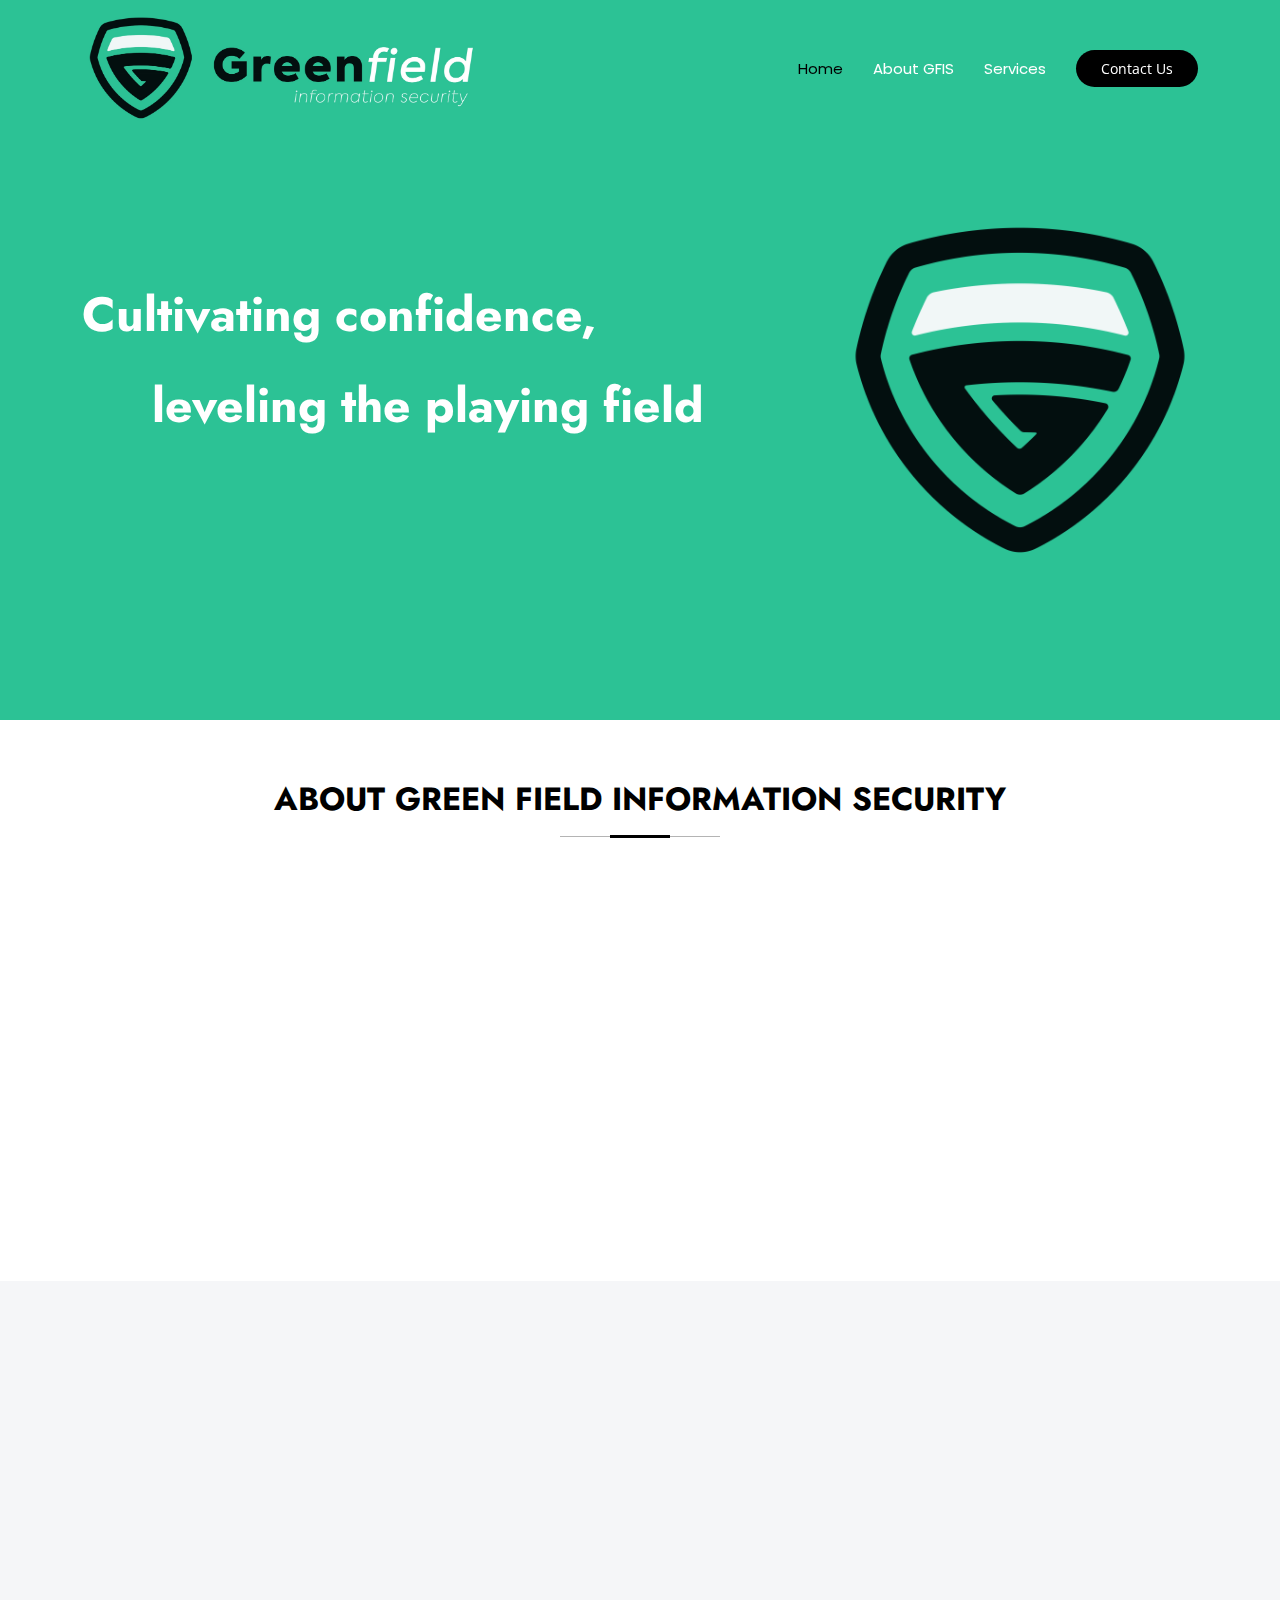
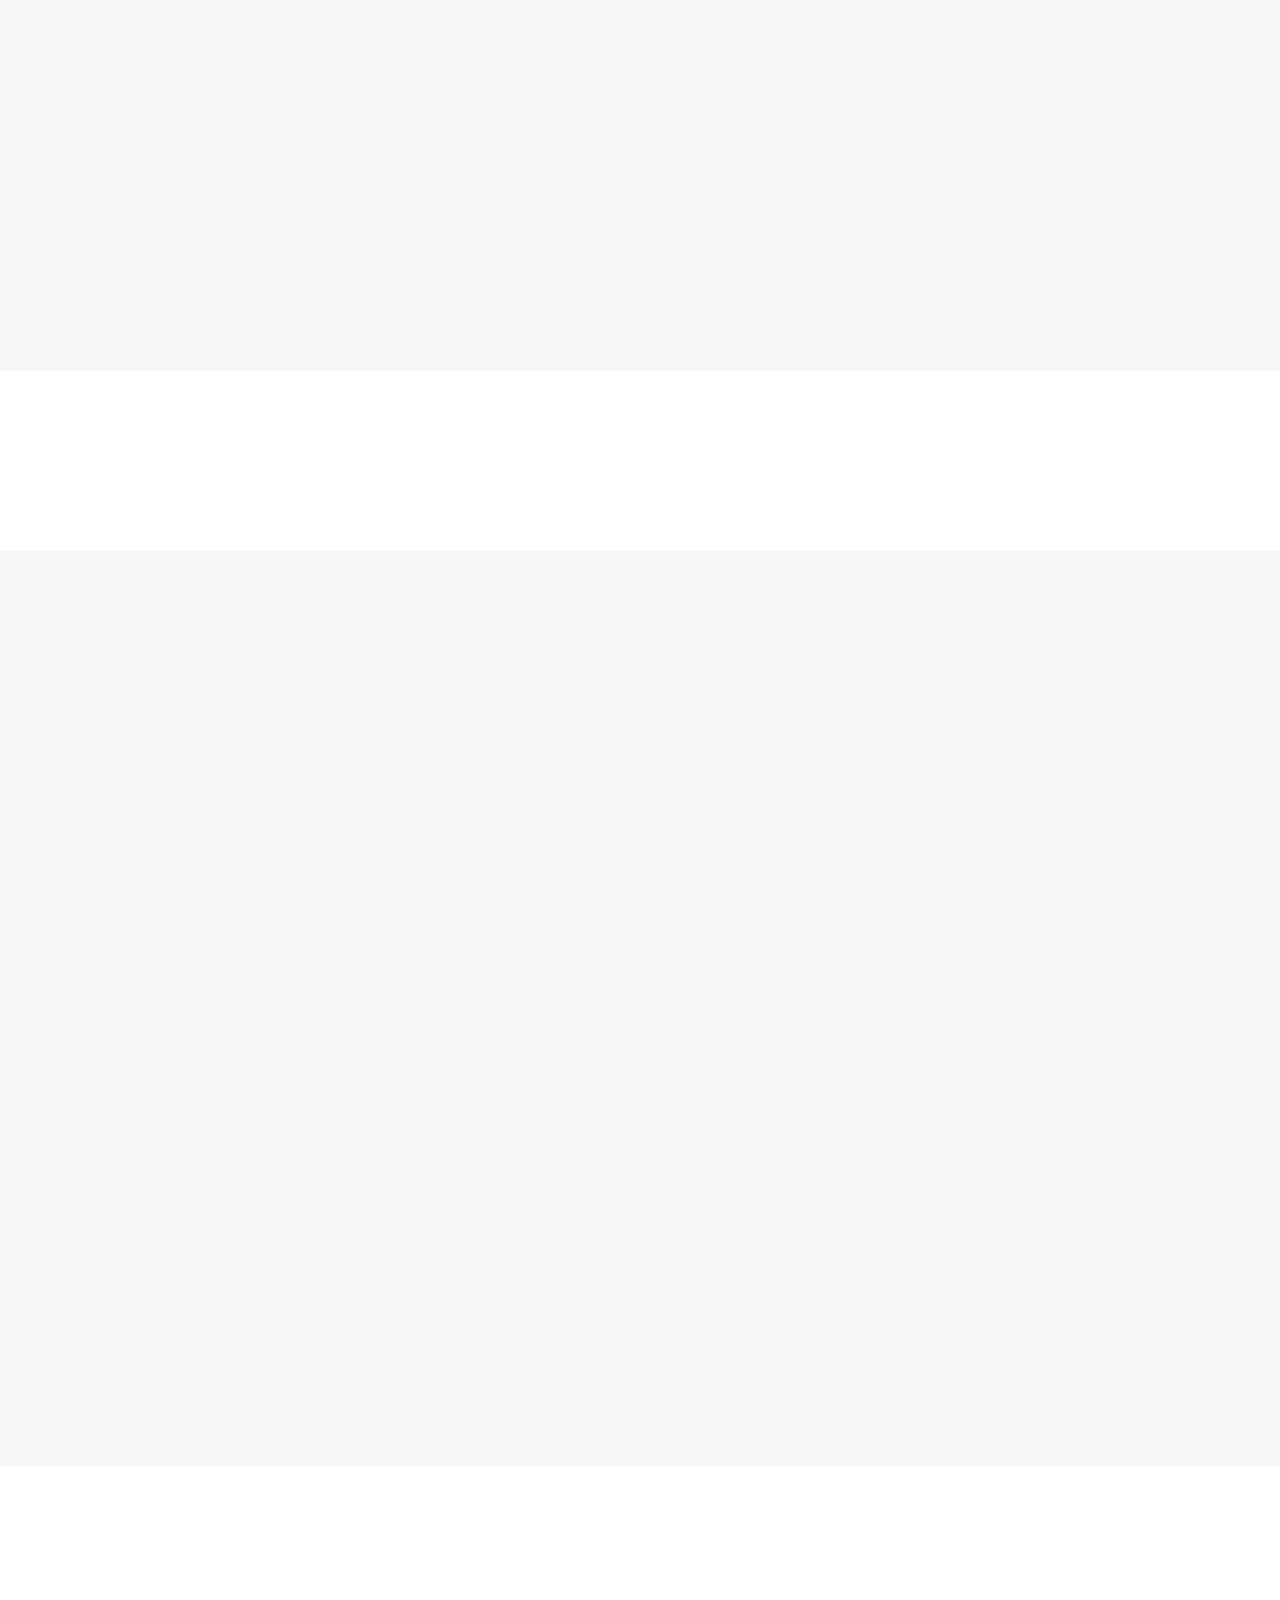
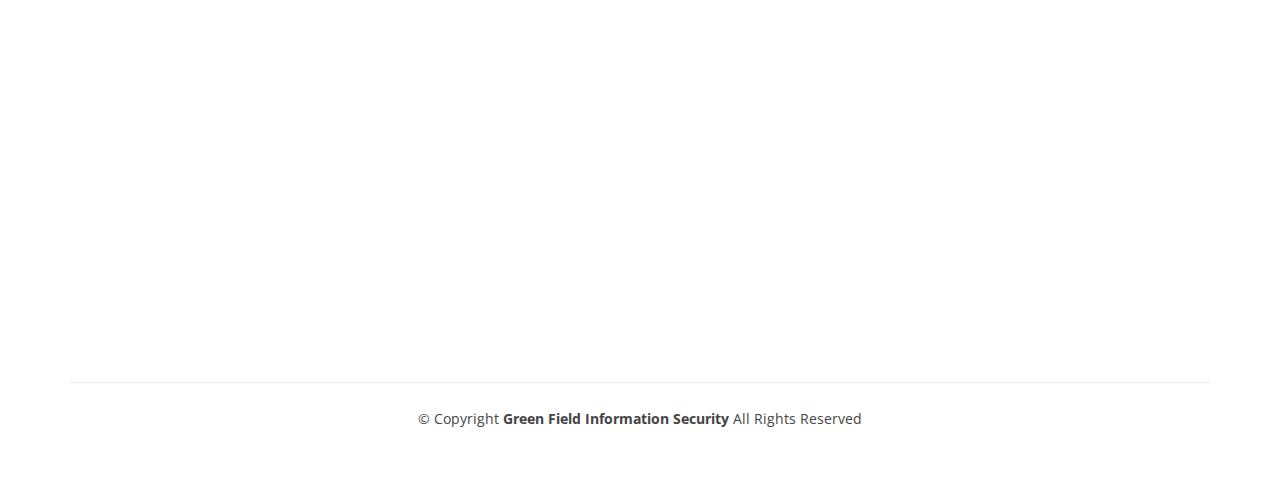
<file: index.html>
<!DOCTYPE html>
<html lang="en">

<head lang="en">
  <meta charset="utf-8">
  <meta content="width=device-width, initial-scale=1.0" name="viewport">
  <title>Green Field Information Security – Small‑Biz Cybersecurity in Cedar Rapids, IA</title>
  <meta name="description" content="Friendly, affordable cybersecurity for small‑ and medium‑size businesses in Cedar Rapids, Iowa. Virtual CISO, training, assessments, and vulnerability scanning – all with small‑town hospitality.">
  <meta name="keywords" content="Cedar Rapids cybersecurity, Iowa small business security, virtual CISO, cyber security consulting, phishing training Iowa, vulnerability assessment Cedar Rapids, SMB cyber protection, small‑town cybersecurity, Green Field Information Security, cybersecurity education, audit preparation, cybersecurity advisor, ransomware help Iowa">
  <meta name="robots" content="index, follow">
  <meta name="viewport" content="width=device-width, initial-scale=1">
  <link rel="canonical" href="https://www.greenfieldinfosec.com/">

  <!-- Favicons -->
  <link href="assets/img/favicon.png?v=2" rel="icon">
  <link href="assets/img/apple-touch-icon.png?v=2" rel="apple-touch-icon">

  <!-- Fonts -->
  <link href="https://fonts.googleapis.com" rel="preconnect">
  <link href="https://fonts.gstatic.com" rel="preconnect" crossorigin>
  <link href="https://fonts.googleapis.com/css2?family=Open+Sans:ital,wght@0,300;0,400;0,500;0,600;0,700;0,800;1,300;1,400;1,500;1,600;1,700;1,800&family=Poppins:ital,wght@0,100;0,200;0,300;0,400;0,500;0,600;0,700;0,800;0,900;1,100;1,200;1,300;1,400;1,500;1,600;1,700;1,800;1,900&family=Jost:ital,wght@0,100;0,200;0,300;0,400;0,500;0,600;0,700;0,800;0,900;1,100;1,200;1,300;1,400;1,500;1,600;1,700;1,800;1,900&display=swap" rel="stylesheet">

  <!-- Vendor CSS Files -->
  <link href="assets/vendor/bootstrap/css/bootstrap.min.css" rel="stylesheet">
  <link href="assets/vendor/bootstrap-icons/bootstrap-icons.css" rel="stylesheet">
  <link href="assets/vendor/aos/aos.css" rel="stylesheet">
  <link href="assets/vendor/glightbox/css/glightbox.min.css" rel="stylesheet">
  <link href="assets/vendor/swiper/swiper-bundle.min.css" rel="stylesheet">

  <!-- Main CSS File -->
  <link href="assets/css/main.css" rel="stylesheet">

</head>

<!-- Google tag (gtag.js) -->
<script async src="https://www.googletagmanager.com/gtag/js?id=G-WDCLFGH71Y"></script>
<script>
  window.dataLayer = window.dataLayer || [];
  function gtag(){dataLayer.push(arguments);}
  gtag('js', new Date());

  gtag('config', 'G-WDCLFGH71Y');
</script>

<body class="index-page">

  <header id="header" class="header d-flex align-items-center fixed-top">
    <div class="container-fluid container-xl position-relative d-flex align-items-center">

      <a href="index.html" class="logo d-flex align-items-center me-auto">
        <!-- Uncomment the line below if you also wish to use an image logo -->
        <img src="assets/img/logo.jpg" alt="">
        <!-- <h1 class="sitename">Green Field<br>Information Security</h1>  -->
      </a>

      <nav id="navmenu" class="navmenu">
        <ul>
          <li><a href="#hero" class="active">Home</a></li>
          <li><a href="#about">About GFIS</a></li>
          <li><a href="#services">Services</a></li>
          <!-- <li><a href="#team">About Me<br></a></li> -->
          <!-- <li><a href="#contact">Contact</a></li> -->
        </ul>
        <i class="mobile-nav-toggle d-xl-none bi bi-list"></i>
      </nav>

      <a class="btn-getstarted" href="#contact">Contact Us</a>

    </div>
  </header>

  <main class="main">

    <!-- Hero Section -->
    <section id="hero" class="hero section dark-background">

      <div class="container">
        <div class="row gy-4">
          <div class="col-lg-8 order-2 order-lg-1 d-flex flex-column justify-content-center" data-aos="zoom-out">
            <h1>Cultivating confidence,<br></h1>
            <p><h1>&nbsp&nbsp&nbsp&nbsp&nbspleveling the playing field</h1><br></p>
          </div>
          <!-- Uncomment below div to add image -->
          <div class="col-lg-4 order-1 order-lg-2 hero-img" data-aos="zoom-out" data-aos-delay="200">
            <img src="assets/img/hero-img.png" class="img-fluid animated" alt="">
          </div>
          
        </div>
      </div>

    </section><!-- /Hero Section -->

    <!-- About Section -->
    <section id="about" class="about section">

      <!-- Section Title -->
      <div class="container section-title" data-aos="fade-up">
        <h2>About Green Field Information Security</h2>
      </div><!-- End Section Title -->

      <div class="container">

        <div class="row gy-4">

          <div class="col-lg-6" data-aos="fade-up" data-aos-delay="200">
            <p>Hi there! I'm Tim, the founder of Green Field InfoSec.<br><br>I grew up in Iowa, served my country, traveled the world, and learned that the best way for me to help people is to keep their data safe.<br><br>When I first saw a local non-profit fall victim to ransomware, I knew I had to do more. That's why Green Field InfoSec exists, to give small and medium businesses a friendly, no-pressure partner who can share their expertise and hands-on help.</p>
          </div>
          
          <div class="col-lg-6 content" data-aos="fade-up" data-aos-delay="100">
            <p>What we do:<br></p>
            <ul>
              <li><i class="bi bi-check2-circle"></i>&nbsp&nbsp <span><b>Friendly, no scare service</b> - We're here to give you exactly what you need, without the jargon or the "you're in danger" vibes.<br></span></li>
              <li><i class="bi bi-check2-circle"></i>&nbsp&nbsp <span><b>Experience you can trust</b> - From Fortune 100 corporations to local SMBs, our team has worked across the spectrum.<br></span></li>
              <li><i class="bi bi-check2-circle"></i>&nbsp&nbsp <span><b>Top-tier certifications</b> - Our experts hold the industry's most sought after credentials. Certified Information Systems Security Professional, GIAC Security Expert, and over a dozen more.</span></li>
            </ul>
            <p>We're committed to being the "part-time cybersecurity expert" you can rely on whenever you need it.</p>
          </div>

        </div>

      </div>

    </section><!-- /About Section -->

    <!-- Services Section -->
    <section id="services" class="services section light-background">

      <!-- Section Title -->
      <div class="container section-title" data-aos="fade-up">
        <h2>Services</h2>
        <p>At Green Field Information Security, we know each business has unique challenges and needs solutions. What can we help you with?</p>
      </div><!-- End Section Title -->

      <div class="container">

        <div class="row gy-4">

          <div class="col-xl-4 col-md-6 d-flex" data-aos="fade-up" data-aos-delay="100">
            <div class="service-item position-relative">
              <div class="icon"><i class="bi bi-activity icon"></i></div>
              <h4><a href="#services" class="stretched-link">Trusted Advisor<br></a></h4>
              <p>Think of us as your on-call cybersecurity partner. We'll give you honest advice and help you implement real solutions, all without the "I'll fix everything" promise.<br></p>
            </div>
          </div><!-- End Service Item -->

          <div class="col-xl-4 col-md-6 d-flex" data-aos="fade-up" data-aos-delay="200">
            <div class="service-item position-relative">
              <div class="icon"><i class="bi bi-bounding-box-circles icon"></i></div>
              <h4><a href="#services" class="stretched-link">Cybersecurity Education<br></a></h4>
              <p>Annual training, phishing simulations, and the latest attack briefings. Empower your team to spot threats before they become problems.<br></p>
            </div>
          </div><!-- End Service Item -->

          <div class="col-xl-4 col-md-6 d-flex" data-aos="fade-up" data-aos-delay="300">
            <div class="service-item position-relative">
              <div class="icon"><i class="bi bi-calendar4-week icon"></i></div>
              <h4><a href="#services" class="stretched-link">Assessments and More<br></a></h4>
              <p>Audit prep, program reviews, vulnerability scans, and more. Spot the gaps, close the doors, and keep your defenses strong.<br></p>
            </div>
          </div><!-- End Service Item -->

          <div class="container section-title" data-aos="fade-up">
            <br><p>Got a question about which service fits you best? Drop us a line and we'll guide you through it.</p>
          </div>
          
        </div>
        <!--
    <div class="row gy-4">
      
      <div class="col-xl-4 col-md-6 d-flex" data-aos="fade-up" data-aos-delay="100">
        <div class="service-item position-relative">
          <div class="icon"><i class="bi bi-broadcast icon"></i></div>
          <h4><a href="" class="stretched-link">Vulnerability Management<br></a></h4>
          <p>Voluptatum deleniti atque corrupti quos dolores et quas molestias excepturi</p>
        </div>
      </div><!-- End Service Item 
    
      <div class="col-xl-4 col-md-6 d-flex" data-aos="fade-up" data-aos-delay="200">
        <div class="service-item position-relative">
          <div class="icon"><i class="bi bi-activity icon"></i></div>
          <h4><a href="" class="stretched-link">Incident Response Planning<br></a></h4>
          <p>Duis aute irure dolor in reprehenderit in voluptate velit esse cillum dolore</p>
        </div>
      </div><!-- End Service Item 
    
      <div class="col-xl-4 col-md-6 d-flex" data-aos="fade-up" data-aos-delay="300">
        <div class="service-item position-relative">
          <div class="icon"><i class="bi bi-bounding-box-circles icon"></i></div>
          <h4><a href="" class="stretched-link">Security Monitoring Assistance</a></h4>
          <p>Excepteur sint occaecat cupidatat non proident, sunt in culpa qui officia</p>
        </div>
      </div><!-- End Service Item -->

      </div>

    </section><!-- /Services Section -->

    <!-- Team Section -->
    <section id="team" class="team section">

      <!-- Section Title -->
          
      <div class="container section-title" data-aos="fade-up">
        <!-- <h2>About Me</h2>
        <!-- <h2>Team</h2>
  <p>"The strength of the team is each individual member. The strength of each member is the team." - Phil Jackson </p> 
      </div><!-- End Section Title -->
<!-- -------------------------------------------------------------------------------------------------------------------------------------------------------------------------
      <div class="container">

        <div class="row gy-4">

          <div class="col-lg-12" data-aos="fade-up" data-aos-delay="100">
            <!-- <div data-aos="fade-up" data-aos-delay="100"> ----------------------------------------------------------Old ending here -- >
            <div class="team-member d-flex align-items-start">
              <div class="pic"><img src="assets/img/team/.jpg" class="img-fluid" alt=""></div>
              <div class="member-info">
                <h4>Tim </h4>
                <span>Consultant / Owner<br></span>
                <p>Motto: “Populus primus, securitas semper"&nbsp; - People first, security always.<br><br>Want to learn more about my background? Check out my LinkedIn profile for my work history, education, and how I'll use that experience to protect your business.<br></p>
                <div class="social">
                  <a href="https://www.linkedin.com/in/tim/"> <i class="bi bi-linkedin"></i> </a>
                </div>
              </div>
            </div>
          </div><!-- End Team Member ------------------------------------------------------------------------------------------------------>
            
    <!-- Start Team Members Not Used

      <div class="col-lg-6" data-aos="fade-up" data-aos-delay="200">
        <div class="team-member d-flex align-items-start">
          <div class="pic"><img src="assets/img/team/team-2.jpg" class="img-fluid" alt=""></div>
          <div class="member-info">
            <h4>Jane Doe<br></h4>
            <span>Part-time Consultant<br></span>
            <p>Content <br></p>
            <div class="social">
              <!-- <a href=""><i class="bi bi-twitter-x"></i></a>
              <a href=""><i class="bi bi-facebook"></i></a>
              <a href=""><i class="bi bi-instagram"></i></a> 
              <a href="https://www.linkedin.com/in/name/"> <i class="bi bi-linkedin"></i> </a>
            </div>
          </div>
        
      <!-- End Team Member 

      <div class="col-lg-4" data-aos="fade-up" data-aos-delay="300">
        <div class="team-member d-flex align-items-start">
          <div class="pic"><img src="assets/img/team/team-3.jpg" class="img-fluid" alt=""></div>
          <div class="member-info">
            <h4>William Anderson</h4>
            <span>CTO</span>
            <p>Quisquam facilis cum velit laborum corrupti fuga rerum quia</p>
            <div class="social">
              <a href=""><i class="bi bi-twitter-x"></i></a>
              <a href=""><i class="bi bi-facebook"></i></a>
              <a href=""><i class="bi bi-instagram"></i></a>
              <a href=""> <i class="bi bi-linkedin"></i> </a>
            </div>
          </div>
        </div>
      </div><!-- End Team Member

      <div class="col-lg-6" data-aos="fade-up" data-aos-delay="400">
        <div class="team-member d-flex align-items-start">
          <div class="pic"><img src="assets/img/team/team-4.jpg" class="img-fluid" alt=""></div>
          <div class="member-info">
            <h4>Amanda Jepson</h4>
            <span>Accountant</span>
            <p>Dolorum tempora officiis odit laborum officiis et et accusamus</p>
            <div class="social">
              <a href=""><i class="bi bi-twitter-x"></i></a>
              <a href=""><i class="bi bi-facebook"></i></a>
              <a href=""><i class="bi bi-instagram"></i></a>
              <a href=""> <i class="bi bi-linkedin"></i> </a>
            </div>
          </div>
        </div>
      </div><!-- End Team Member 
End Team Members Not Used -->

        </div>
      </div>
    </section><!-- /Team Section -->

    <!-- Faq 2 Section -->
    <section id="faq-2" class="faq-2 section light-background">

      <!-- Section Title -->
      <div class="container section-title" data-aos="fade-up">
        <h2>Frequently Asked Questions</h2>
        <!-- <p>Magnam dolores commodi suscipit. Necessitatibus eius consequatur ex aliquid fuga eum quidem. Sit sint consectetur velit. Quisquam quos quisquam cupiditate. Et nemo qui impedit suscipit alias ea. Quia fugiat sit in iste officiis commodi quidem hic quas.</p> -->
      </div><!-- End Section Title -->

      <div class="container">

        <div class="row justify-content-center">

          <div class="col-lg-10">

            <div class="faq-container">

              <div class="faq-item faq-active" data-aos="fade-up" data-aos-delay="200">
                <i class="faq-icon bi bi-question-circle"></i>
                <h3>Can you help me run my own cybersecurity program?<br></h3>
                <div class="faq-content">
                  <p>Absolutely! We love teaching and empowering others. We'll walk you through setting up a solid program, and we'll point you to free resources like CISA's "Cyber Guidance for Small Businesses."<br><br>We are happy to provide free resources. For example, check out CISA's Cyber Guidance for Small Businesses at <a href="https://www.cisa.gov/cyber-guidance-small-businesses">https://www.cisa.gov/cyber-guidance-small-businesses.</a><br></p>
                </div>
                <i class="faq-toggle bi bi-chevron-right"></i>
              </div><!-- End Faq item-->

              <div class="faq-item" data-aos="fade-up" data-aos-delay="300">
                <i class="faq-icon bi bi-question-circle"></i>
                <h3>Is vulnerability scanning affordable?</h3>
                <div class="faq-content">
                  <p>A great free tool is <a href="https://greenbone.github.io/docs/latest/history.html">Greenbone Vulnerability Manager (GVM)</a>. It's cost-effective for many setups, but if you're unsure, we can help you decide whether a commercial scanner might be a better fit for your needs.<br></p>
                </div>
                <i class="faq-toggle bi bi-chevron-right"></i>
              </div><!-- End Faq item-->

              <div class="faq-item" data-aos="fade-up" data-aos-delay="400">
                <i class="faq-icon bi bi-question-circle"></i>
                <h3>Do you offer 24/7 monitoring or incident response?<br></h3>
                <div class="faq-content">
                  <p>We're a smaller team, so we don't run a Security Operations Center (SOC) or conduct Incident Response (IR). However, we can:<br><ul><li>Review and suggest improvements to your detection set-ups.</li><li>Automate common response actions.</li><li>Connect you with vendors who specialize in SOC operations and IR.</li></ul><br></p>
                </div>
                <i class="faq-toggle bi bi-chevron-right"></i>
              </div><!-- End Faq item-->

              <div class="faq-item" data-aos="fade-up" data-aos-delay="500">
                <i class="faq-icon bi bi-question-circle"></i>
                <h3>I've been hit by cyber-crime. What should I do?</h3>
                <div class="faq-content">
                  <p>If you're in immediate danger, call 911 or local police. Next, file a complaint with the <a href="https://www.ic3.gov/">Internet Crime Complaint Center (IC3)</a>. If you'd like extra help, just email us and we'll see how we can support you.<br></p>
                </div>
                <i class="faq-toggle bi bi-chevron-right"></i>
              </div><!-- End Faq item-->

              <div class="faq-item" data-aos="fade-up" data-aos-delay="600">
                <i class="faq-icon bi bi-question-circle"></i>
                <h3>I have a question not listed. Can you help?</h3>
                <div class="faq-content">
                  <p>Yes! Send us an email and we'll reply as soon as possible. If it's a question many others might share, we'll add it to the FAQ.<br></p>
                </div>
                <i class="faq-toggle bi bi-chevron-right"></i>
              </div><!-- End Faq item-->

            </div>

          </div>

        </div>

      </div>

    </section><!-- /Faq 2 Section -->

    <!-- Contact Section -->
    <section id="contact" class="contact section">

      <!-- Section Title -->
      <div class="container section-title" data-aos="fade-up">
        <h2>Ready to Get Started?</h2>
        Let's keep your business safe without the stress. We look forward to partnering with you.<br>

      </div><!-- End Section Title -->

      <div class="container" data-aos="fade-up" data-aos-delay="100">

        <div class="row gy-4" data-aos="fade-up" data-aos-delay="200">

          <div class="col-lg-4">
            <div class="info-item d-flex flex-column justify-content-center align-items-center">
              <i class="bi bi-geo-alt"></i>
              <h3>Address</h3>
              <p>Cedar Rapids, IA<br><br>Note: We operate remotely. If you are located near Cedar Rapids, IA, we will be happy to meet with you in person.</p>
            </div>
          </div><!-- End Info Item -->

          <div class="col-lg-4">
            <div class="info-item d-flex flex-column justify-content-center align-items-center">
              <i class="bi bi-telephone"></i>
              <h3>Call Us</h3>
              <p><a href="tel:319-455-6003">+1 319-455-6003</a></p>
            </div>
          </div><!-- End Info Item -->

          <div class="col-lg-4">
            <div class="info-item d-flex flex-column justify-content-center align-items-center">
              <i class="bi bi-envelope"></i>
              <h3>Email Us</h3>
              <p>tim@greenfieldinfosec.com</p>
            </div>
          </div><!-- End Info Item -->
<!-- 
         <div class="col-lg-3">
            <div class="info-item d-flex flex-column justify-content-center align-items-center">
              <i class=""></i>
              <div class="social-links d-flex">
                <a href="https://www.linkedin.com/company/green-field-information-security/"><i class="bi bi-linkedin"></i></a>
              </div>
              <h3>Follow Us</h3>
              <a href="https://www.linkedin.com/company/green-field-information-security/">Click Here - LinkedIn</a>
            </div>
          </div><!-- End Info Item 

        </div>
-->
      </div>

    </section><!-- /Contact Section -->

  </main>

  <footer id="footer" class="footer">
    <!--
  <div class="container footer-top">
    <div class="row gy-4">
      <div class="col-lg-4 col-md-6 footer-about">
        <a href="index.html" class="d-flex align-items-center">
          <span class="sitename">Green Field Information Security</span>
        </a>
        <div class="footer-contact pt-3">
          
          <p>Cedar Rapids, IA 52404<br></p>
          <p class="mt-3"><strong>Phone:</strong> <span>+1 319-455-6003<br></span></p>
          <p><strong>Email:</strong> tim@greenfieldinfosec.com</p>
        </div>
      </div>

      <div class="col-lg-4 col-md-3 footer-links"> </div>

      <div class="col-lg-2 col-md-3 footer-links">
        <h4>Useful Links</h4>
        <ul>
          <li><i class="bi bi-chevron-right"></i> <a href="#hero">Home</a></li>
          <li><i class="bi bi-chevron-right"></i> <a href="#about">About us</a></li>
          <li><i class="bi bi-chevron-right"></i> <a href="#services">Services</a></li>
          <!-- <li><i class="bi bi-chevron-right"></i> <a href="#">Terms of service</a></li>
        </ul>
      </div>

      <div class="col-lg-2 col-md-12">
        <h4>Follow Us</h4>
        
        <div class="social-links d-flex">
          <a href="https://www.linkedin.com/company/green-field-information-security/"><i class="bi bi-linkedin"></i></a>
        </div>
      </div>

    </div>
  </div>
-->
    <div class="container copyright text-center mt-4">
      <p>© <span>Copyright</span> <strong>Green Field Information Security</strong> <span>All Rights Reserved</span></p>

    </div>

  </footer>

  <!-- Scroll Top -->
  <a href="#" id="scroll-top" class="scroll-top d-flex align-items-center justify-content-center"><i class="bi bi-arrow-up-short"></i></a>

  <!-- Preloader -->
  <div id="preloader"></div>

  <!-- Vendor JS Files -->
  <script src="assets/vendor/bootstrap/js/bootstrap.bundle.min.js"></script>
  <script src="assets/vendor/php-email-form/validate.js"></script>
  <script src="assets/vendor/aos/aos.js"></script>
  <script src="assets/vendor/glightbox/js/glightbox.min.js"></script>
  <script src="assets/vendor/swiper/swiper-bundle.min.js"></script>

  <!-- Main JS File -->
  <script src="assets/js/main.js"></script>

</body>

</html>
</file>
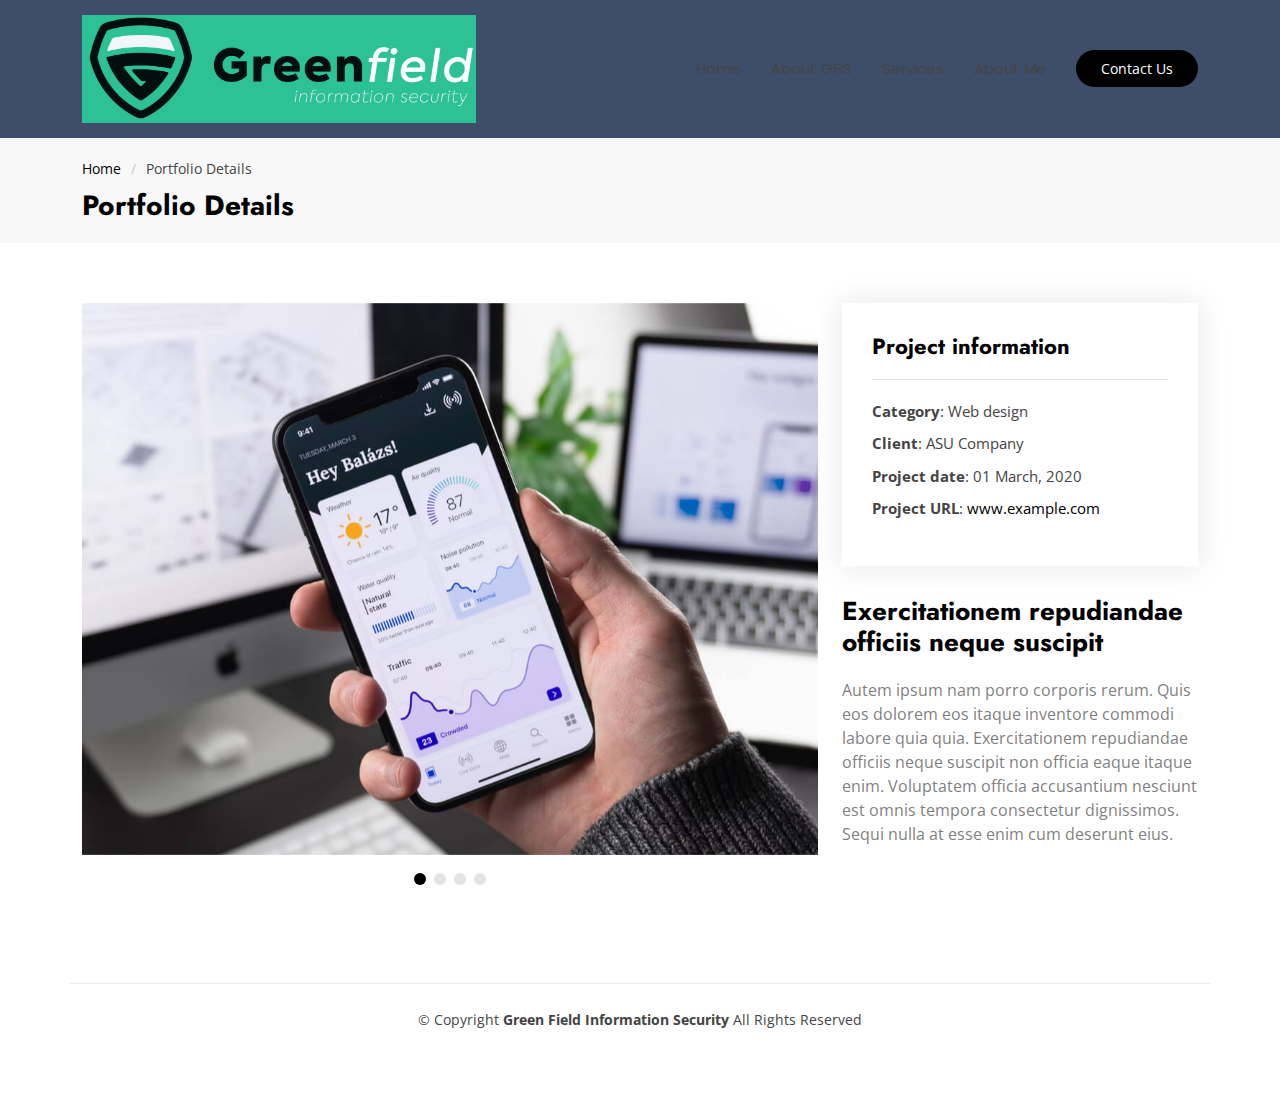
<file: portfolio-details.html>
<!DOCTYPE html>
<html lang="en">

<head>
  <meta charset="utf-8">
  <meta content="width=device-width, initial-scale=1.0" name="viewport">
  <title>Portfolio Details - Green Field InfoSec</title>
  <meta name="description" content="">
  <meta name="keywords" content="">

  <!-- Favicons -->
  <link href="assets/img/favicon.png" rel="icon">
  <link href="assets/img/apple-touch-icon.png" rel="apple-touch-icon">

  <!-- Fonts -->
  <link href="https://fonts.googleapis.com" rel="preconnect">
  <link href="https://fonts.gstatic.com" rel="preconnect" crossorigin>
  <link href="https://fonts.googleapis.com/css2?family=Open+Sans:ital,wght@0,300;0,400;0,500;0,600;0,700;0,800;1,300;1,400;1,500;1,600;1,700;1,800&family=Poppins:ital,wght@0,100;0,200;0,300;0,400;0,500;0,600;0,700;0,800;0,900;1,100;1,200;1,300;1,400;1,500;1,600;1,700;1,800;1,900&family=Jost:ital,wght@0,100;0,200;0,300;0,400;0,500;0,600;0,700;0,800;0,900;1,100;1,200;1,300;1,400;1,500;1,600;1,700;1,800;1,900&display=swap" rel="stylesheet">

  <!-- Vendor CSS Files -->
  <link href="assets/vendor/bootstrap/css/bootstrap.min.css" rel="stylesheet">
  <link href="assets/vendor/bootstrap-icons/bootstrap-icons.css" rel="stylesheet">
  <link href="assets/vendor/aos/aos.css" rel="stylesheet">
  <link href="assets/vendor/glightbox/css/glightbox.min.css" rel="stylesheet">
  <link href="assets/vendor/swiper/swiper-bundle.min.css" rel="stylesheet">

  <!-- Main CSS File -->
  <link href="assets/css/main.css" rel="stylesheet">

</head>

<body class="portfolio-details-page">

  <header id="header" class="header d-flex align-items-center sticky-top">
    <div class="container-fluid container-xl position-relative d-flex align-items-center">

      <a href="index.html" class="logo d-flex align-items-center me-auto">
        <!-- Uncomment the line below if you also wish to use an image logo -->
        <img src="assets/img/logo.jpg" alt="">
        <!-- <h1 class="sitename">Green Field<br>Information Security</h1>  -->
      </a>

      <nav id="navmenu" class="navmenu">
        <ul>
          <li><a href="#hero">Home</a></li>
          <li><a href="#about">About GFIS</a></li>
          <li><a href="#services">Services</a></li>
          <li><a href="#team">About Me<br></a></li>
          <!-- <li><a href="#contact">Contact</a></li> -->
        </ul>
        <i class="mobile-nav-toggle d-xl-none bi bi-list"></i>
      </nav>

      <a class="btn-getstarted" href="#contact">Contact Us</a>

    </div>
  </header>

  <main class="main">

    <!-- Page Title -->
    <div class="page-title" data-aos="fade">
      <div class="container">
        <nav class="breadcrumbs">
          <ol>
            <li><a href="index.html">Home</a></li>
            <li class="current">Portfolio Details</li>
          </ol>
        </nav>
        <h1>Portfolio Details</h1>
      </div>
    </div><!-- End Page Title -->

    <!-- Portfolio Details Section -->
    <section id="portfolio-details" class="portfolio-details section">

      <div class="container" data-aos="fade-up" data-aos-delay="100">

        <div class="row gy-4">

          <div class="col-lg-8">
            <div class="portfolio-details-slider swiper init-swiper">

              <script type="application/json" class="swiper-config">
                {
                  "loop": true,
                  "speed": 600,
                  "autoplay": {
                    "delay": 5000
                  },
                  "slidesPerView": "auto",
                  "pagination": {
                    "el": ".swiper-pagination",
                    "type": "bullets",
                    "clickable": true
                  }
                }
              </script>

              <div class="swiper-wrapper align-items-center">

                <div class="swiper-slide">
                  <img src="assets/img/portfolio/app-1.jpg" alt="">
                </div>

                <div class="swiper-slide">
                  <img src="assets/img/portfolio/product-1.jpg" alt="">
                </div>

                <div class="swiper-slide">
                  <img src="assets/img/portfolio/branding-1.jpg" alt="">
                </div>

                <div class="swiper-slide">
                  <img src="assets/img/portfolio/books-1.jpg" alt="">
                </div>

              </div>
              <div class="swiper-pagination"></div>
            </div>
          </div>

          <div class="col-lg-4">
            <div class="portfolio-info" data-aos="fade-up" data-aos-delay="200">
              <h3>Project information</h3>
              <ul>
                <li><strong>Category</strong>: Web design</li>
                <li><strong>Client</strong>: ASU Company</li>
                <li><strong>Project date</strong>: 01 March, 2020</li>
                <li><strong>Project URL</strong>: <a href="#">www.example.com</a></li>
              </ul>
            </div>
            <div class="portfolio-description" data-aos="fade-up" data-aos-delay="300">
              <h2>Exercitationem repudiandae officiis neque suscipit</h2>
              <p>
                Autem ipsum nam porro corporis rerum. Quis eos dolorem eos itaque inventore commodi labore quia quia. Exercitationem repudiandae officiis neque suscipit non officia eaque itaque enim. Voluptatem officia accusantium nesciunt est omnis tempora consectetur dignissimos. Sequi nulla at esse enim cum deserunt eius.
              </p>
            </div>
          </div>

        </div>

      </div>

    </section><!-- /Portfolio Details Section -->

  </main>

  <footer id="footer" class="footer">
    <!--
  <div class="container footer-top">
    <div class="row gy-4">
      <div class="col-lg-4 col-md-6 footer-about">
        <a href="index.html" class="d-flex align-items-center">
          <span class="sitename">Green Field Information Security</span>
        </a>
        <div class="footer-contact pt-3">
          
          <p>Cedar Rapids, IA 52404<br></p>
          <p class="mt-3"><strong>Phone:</strong> <span>+1 319-455-6003<br></span></p>
          <p><strong>Email:</strong> tim@greenfieldinfosec.com</p>
        </div>
      </div>

      <div class="col-lg-4 col-md-3 footer-links"> </div>

      <div class="col-lg-2 col-md-3 footer-links">
        <h4>Useful Links</h4>
        <ul>
          <li><i class="bi bi-chevron-right"></i> <a href="#hero">Home</a></li>
          <li><i class="bi bi-chevron-right"></i> <a href="#about">About us</a></li>
          <li><i class="bi bi-chevron-right"></i> <a href="#services">Services</a></li>
          <!-- <li><i class="bi bi-chevron-right"></i> <a href="#">Terms of service</a></li>
        </ul>
      </div>

      <div class="col-lg-2 col-md-12">
        <h4>Follow Us</h4>
        
        <div class="social-links d-flex">
          <a href="https://www.linkedin.com/company/green-field-information-security/"><i class="bi bi-linkedin"></i></a>
        </div>
      </div>

    </div>
  </div>
-->
    <div class="container copyright text-center mt-4">
      <p>© <span>Copyright</span> <strong>Green Field Information Security</strong> <span>All Rights Reserved</span></p>

    </div>

  </footer>

  <!-- Scroll Top -->
  <a href="#" id="scroll-top" class="scroll-top d-flex align-items-center justify-content-center"><i class="bi bi-arrow-up-short"></i></a>

  <!-- Preloader -->
  <div id="preloader"></div>

  <!-- Vendor JS Files -->
  <script src="assets/vendor/bootstrap/js/bootstrap.bundle.min.js"></script>
  <script src="assets/vendor/php-email-form/validate.js"></script>
  <script src="assets/vendor/aos/aos.js"></script>
  <script src="assets/vendor/glightbox/js/glightbox.min.js"></script>
  <script src="assets/vendor/swiper/swiper-bundle.min.js"></script>

  <!-- Main JS File -->
  <script src="assets/js/main.js"></script>

</body>

</html>
</file>
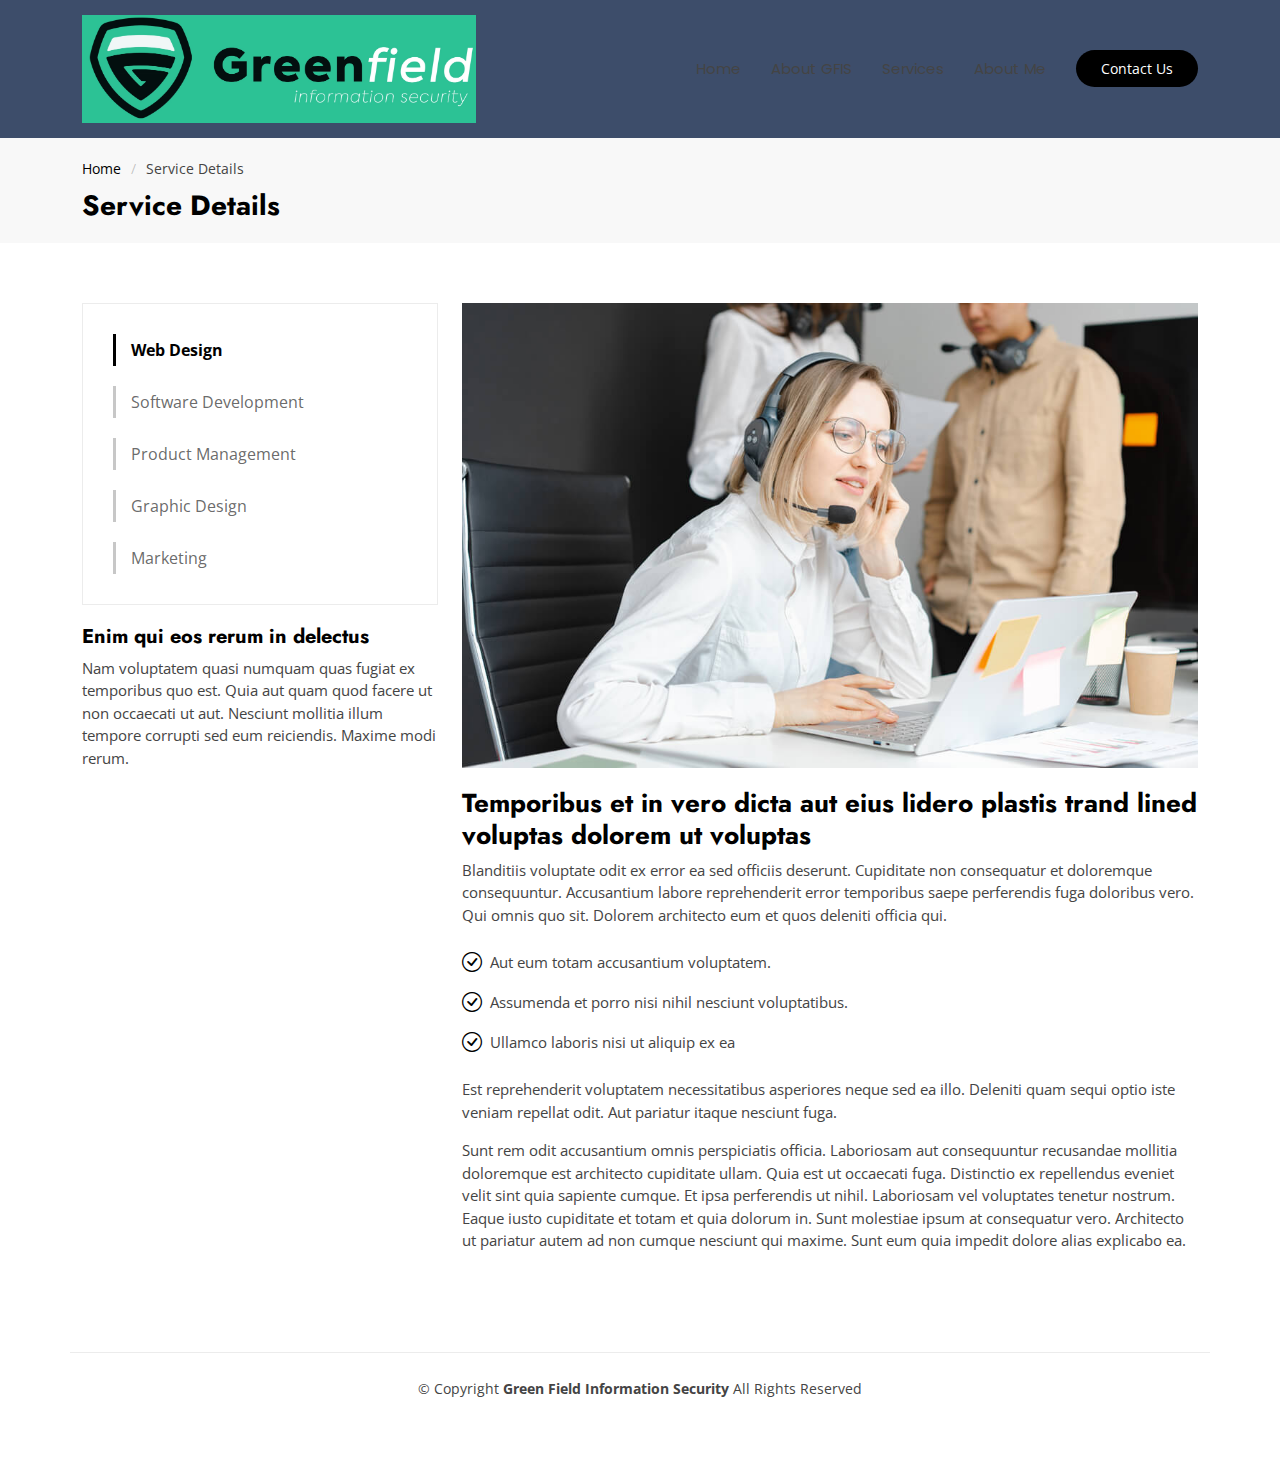
<file: service-details.html>
<!DOCTYPE html>
<html lang="en">

<head>
  <meta charset="utf-8">
  <meta content="width=device-width, initial-scale=1.0" name="viewport">
  <title>Service Details - Green Field InfoSec</title>
  <meta name="description" content="">
  <meta name="keywords" content="">

  <!-- Favicons -->
  <link href="assets/img/favicon.png" rel="icon">
  <link href="assets/img/apple-touch-icon.png" rel="apple-touch-icon">

  <!-- Fonts -->
  <link href="https://fonts.googleapis.com" rel="preconnect">
  <link href="https://fonts.gstatic.com" rel="preconnect" crossorigin>
  <link href="https://fonts.googleapis.com/css2?family=Open+Sans:ital,wght@0,300;0,400;0,500;0,600;0,700;0,800;1,300;1,400;1,500;1,600;1,700;1,800&family=Poppins:ital,wght@0,100;0,200;0,300;0,400;0,500;0,600;0,700;0,800;0,900;1,100;1,200;1,300;1,400;1,500;1,600;1,700;1,800;1,900&family=Jost:ital,wght@0,100;0,200;0,300;0,400;0,500;0,600;0,700;0,800;0,900;1,100;1,200;1,300;1,400;1,500;1,600;1,700;1,800;1,900&display=swap" rel="stylesheet">

  <!-- Vendor CSS Files -->
  <link href="assets/vendor/bootstrap/css/bootstrap.min.css" rel="stylesheet">
  <link href="assets/vendor/bootstrap-icons/bootstrap-icons.css" rel="stylesheet">
  <link href="assets/vendor/aos/aos.css" rel="stylesheet">
  <link href="assets/vendor/glightbox/css/glightbox.min.css" rel="stylesheet">
  <link href="assets/vendor/swiper/swiper-bundle.min.css" rel="stylesheet">

  <!-- Main CSS File -->
  <link href="assets/css/main.css" rel="stylesheet">

</head>

<body class="service-details-page">

  <header id="header" class="header d-flex align-items-center sticky-top">
    <div class="container-fluid container-xl position-relative d-flex align-items-center">

      <a href="index.html" class="logo d-flex align-items-center me-auto">
        <!-- Uncomment the line below if you also wish to use an image logo -->
        <img src="assets/img/logo.jpg" alt="">
        <!-- <h1 class="sitename">Green Field<br>Information Security</h1>  -->
      </a>

      <nav id="navmenu" class="navmenu">
        <ul>
          <li><a href="#hero">Home</a></li>
          <li><a href="#about">About GFIS</a></li>
          <li><a href="#services">Services</a></li>
          <li><a href="#team">About Me<br></a></li>
          <!-- <li><a href="#contact">Contact</a></li> -->
        </ul>
        <i class="mobile-nav-toggle d-xl-none bi bi-list"></i>
      </nav>

      <a class="btn-getstarted" href="#contact">Contact Us</a>

    </div>
  </header>

  <main class="main">

    <!-- Page Title -->
    <div class="page-title" data-aos="fade">
      <div class="container">
        <nav class="breadcrumbs">
          <ol>
            <li><a href="index.html">Home</a></li>
            <li class="current">Service Details</li>
          </ol>
        </nav>
        <h1>Service Details</h1>
      </div>
    </div><!-- End Page Title -->

    <!-- Service Details Section -->
    <section id="service-details" class="service-details section">

      <div class="container">

        <div class="row gy-4">

          <div class="col-lg-4" data-aos="fade-up" data-aos-delay="100">
            <div class="services-list">
              <a href="#" class="active">Web Design</a>
              <a href="#">Software Development</a>
              <a href="#">Product Management</a>
              <a href="#">Graphic Design</a>
              <a href="#">Marketing</a>
            </div>

            <h4>Enim qui eos rerum in delectus</h4>
            <p>Nam voluptatem quasi numquam quas fugiat ex temporibus quo est. Quia aut quam quod facere ut non occaecati ut aut. Nesciunt mollitia illum tempore corrupti sed eum reiciendis. Maxime modi rerum.</p>
          </div>

          <div class="col-lg-8" data-aos="fade-up" data-aos-delay="200">
            <img src="assets/img/services.jpg" alt="" class="img-fluid services-img">
            <h3>Temporibus et in vero dicta aut eius lidero plastis trand lined voluptas dolorem ut voluptas</h3>
            <p>
              Blanditiis voluptate odit ex error ea sed officiis deserunt. Cupiditate non consequatur et doloremque consequuntur. Accusantium labore reprehenderit error temporibus saepe perferendis fuga doloribus vero. Qui omnis quo sit. Dolorem architecto eum et quos deleniti officia qui.
            </p>
            <ul>
              <li><i class="bi bi-check-circle"></i> <span>Aut eum totam accusantium voluptatem.</span></li>
              <li><i class="bi bi-check-circle"></i> <span>Assumenda et porro nisi nihil nesciunt voluptatibus.</span></li>
              <li><i class="bi bi-check-circle"></i> <span>Ullamco laboris nisi ut aliquip ex ea</span></li>
            </ul>
            <p>
              Est reprehenderit voluptatem necessitatibus asperiores neque sed ea illo. Deleniti quam sequi optio iste veniam repellat odit. Aut pariatur itaque nesciunt fuga.
            </p>
            <p>
              Sunt rem odit accusantium omnis perspiciatis officia. Laboriosam aut consequuntur recusandae mollitia doloremque est architecto cupiditate ullam. Quia est ut occaecati fuga. Distinctio ex repellendus eveniet velit sint quia sapiente cumque. Et ipsa perferendis ut nihil. Laboriosam vel voluptates tenetur nostrum. Eaque iusto cupiditate et totam et quia dolorum in. Sunt molestiae ipsum at consequatur vero. Architecto ut pariatur autem ad non cumque nesciunt qui maxime. Sunt eum quia impedit dolore alias explicabo ea.
            </p>
          </div>

        </div>

      </div>

    </section><!-- /Service Details Section -->

  </main>

  <footer id="footer" class="footer">
    <!--
  <div class="container footer-top">
    <div class="row gy-4">
      <div class="col-lg-4 col-md-6 footer-about">
        <a href="index.html" class="d-flex align-items-center">
          <span class="sitename">Green Field Information Security</span>
        </a>
        <div class="footer-contact pt-3">
          
          <p>Cedar Rapids, IA 52404<br></p>
          <p class="mt-3"><strong>Phone:</strong> <span>+1 319-455-6003<br></span></p>
          <p><strong>Email:</strong> tim@greenfieldinfosec.com</p>
        </div>
      </div>

      <div class="col-lg-4 col-md-3 footer-links"> </div>

      <div class="col-lg-2 col-md-3 footer-links">
        <h4>Useful Links</h4>
        <ul>
          <li><i class="bi bi-chevron-right"></i> <a href="#hero">Home</a></li>
          <li><i class="bi bi-chevron-right"></i> <a href="#about">About us</a></li>
          <li><i class="bi bi-chevron-right"></i> <a href="#services">Services</a></li>
          <!-- <li><i class="bi bi-chevron-right"></i> <a href="#">Terms of service</a></li>
        </ul>
      </div>

      <div class="col-lg-2 col-md-12">
        <h4>Follow Us</h4>
        
        <div class="social-links d-flex">
          <a href="https://www.linkedin.com/company/green-field-information-security/"><i class="bi bi-linkedin"></i></a>
        </div>
      </div>

    </div>
  </div>
-->
    <div class="container copyright text-center mt-4">
      <p>© <span>Copyright</span> <strong>Green Field Information Security</strong> <span>All Rights Reserved</span></p>

    </div>

  </footer>

  <!-- Scroll Top -->
  <a href="#" id="scroll-top" class="scroll-top d-flex align-items-center justify-content-center"><i class="bi bi-arrow-up-short"></i></a>

  <!-- Preloader -->
  <div id="preloader"></div>

  <!-- Vendor JS Files -->
  <script src="assets/vendor/bootstrap/js/bootstrap.bundle.min.js"></script>
  <script src="assets/vendor/php-email-form/validate.js"></script>
  <script src="assets/vendor/aos/aos.js"></script>
  <script src="assets/vendor/glightbox/js/glightbox.min.js"></script>
  <script src="assets/vendor/swiper/swiper-bundle.min.js"></script>

  <!-- Main JS File -->
  <script src="assets/js/main.js"></script>

</body>

</html>
</file>
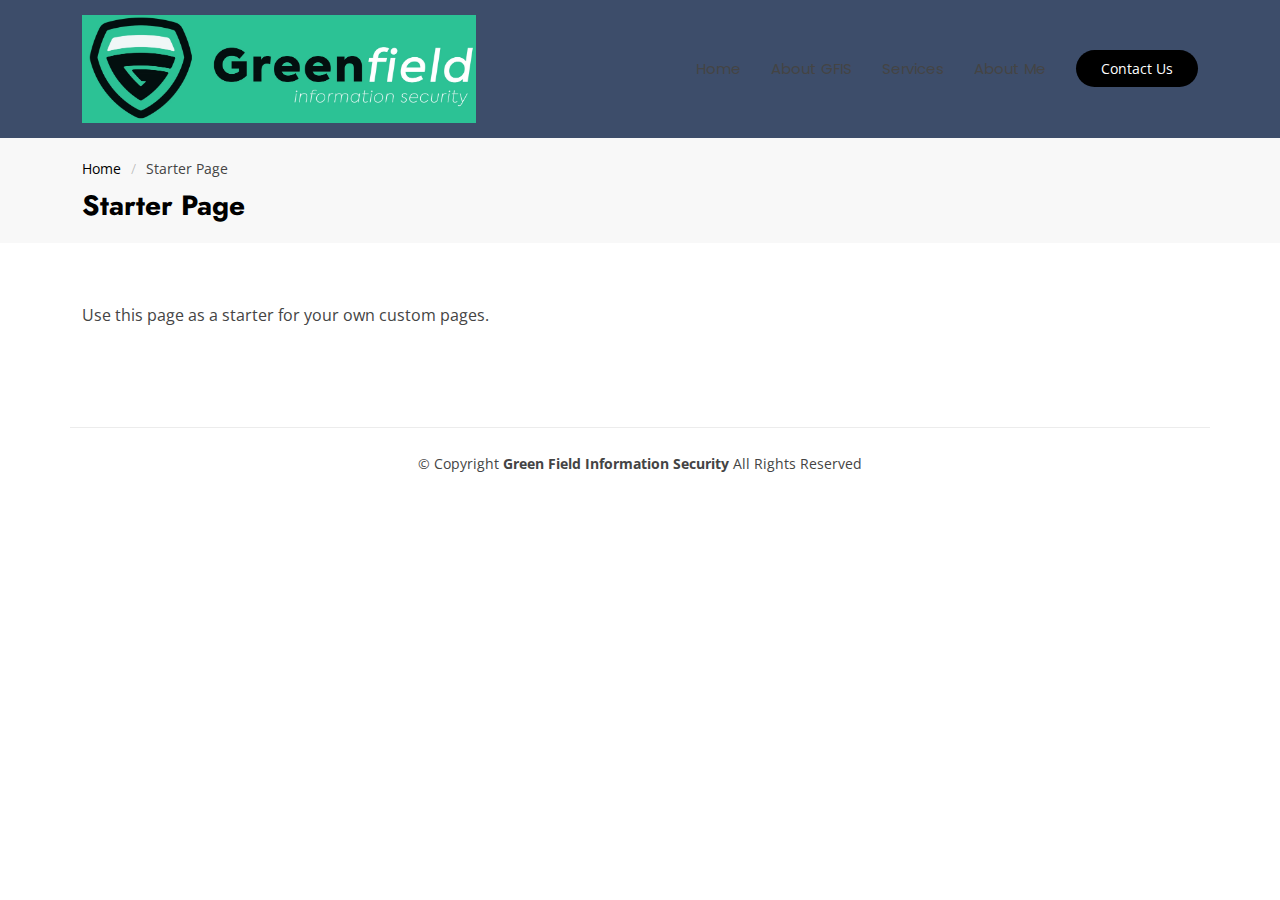
<file: starter-page.html>
<!DOCTYPE html>
<html lang="en">

<head>
  <meta charset="utf-8">
  <meta content="width=device-width, initial-scale=1.0" name="viewport">
  <title>Starter Page - Green Field InfoSec</title>
  <meta name="description" content="">
  <meta name="keywords" content="">

  <!-- Favicons -->
  <link href="assets/img/favicon.png" rel="icon">
  <link href="assets/img/apple-touch-icon.png" rel="apple-touch-icon">

  <!-- Fonts -->
  <link href="https://fonts.googleapis.com" rel="preconnect">
  <link href="https://fonts.gstatic.com" rel="preconnect" crossorigin>
  <link href="https://fonts.googleapis.com/css2?family=Open+Sans:ital,wght@0,300;0,400;0,500;0,600;0,700;0,800;1,300;1,400;1,500;1,600;1,700;1,800&family=Poppins:ital,wght@0,100;0,200;0,300;0,400;0,500;0,600;0,700;0,800;0,900;1,100;1,200;1,300;1,400;1,500;1,600;1,700;1,800;1,900&family=Jost:ital,wght@0,100;0,200;0,300;0,400;0,500;0,600;0,700;0,800;0,900;1,100;1,200;1,300;1,400;1,500;1,600;1,700;1,800;1,900&display=swap" rel="stylesheet">

  <!-- Vendor CSS Files -->
  <link href="assets/vendor/bootstrap/css/bootstrap.min.css" rel="stylesheet">
  <link href="assets/vendor/bootstrap-icons/bootstrap-icons.css" rel="stylesheet">
  <link href="assets/vendor/aos/aos.css" rel="stylesheet">
  <link href="assets/vendor/glightbox/css/glightbox.min.css" rel="stylesheet">
  <link href="assets/vendor/swiper/swiper-bundle.min.css" rel="stylesheet">

  <!-- Main CSS File -->
  <link href="assets/css/main.css" rel="stylesheet">

</head>

<body class="starter-page-page">

  <header id="header" class="header d-flex align-items-center sticky-top">
    <div class="container-fluid container-xl position-relative d-flex align-items-center">

      <a href="index.html" class="logo d-flex align-items-center me-auto">
        <!-- Uncomment the line below if you also wish to use an image logo -->
        <img src="assets/img/logo.jpg" alt="">
        <!-- <h1 class="sitename">Green Field<br>Information Security</h1>  -->
      </a>

      <nav id="navmenu" class="navmenu">
        <ul>
          <li><a href="#hero">Home</a></li>
          <li><a href="#about">About GFIS</a></li>
          <li><a href="#services">Services</a></li>
          <li><a href="#team">About Me<br></a></li>
          <!-- <li><a href="#contact">Contact</a></li> -->
        </ul>
        <i class="mobile-nav-toggle d-xl-none bi bi-list"></i>
      </nav>

      <a class="btn-getstarted" href="#contact">Contact Us</a>

    </div>
  </header>

  <main class="main">

    <!-- Page Title -->
    <div class="page-title" data-aos="fade">
      <div class="container">
        <nav class="breadcrumbs">
          <ol>
            <li><a href="index.html">Home</a></li>
            <li class="current">Starter Page</li>
          </ol>
        </nav>
        <h1>Starter Page</h1>
      </div>
    </div><!-- End Page Title -->

    <!-- Starter Section Section -->
    <section id="starter-section" class="starter-section section">

      <div class="container" data-aos="fade-up">
        <p>Use this page as a starter for your own custom pages.</p>
      </div>

    </section><!-- /Starter Section Section -->

  </main>

  <footer id="footer" class="footer">
    <!--
  <div class="container footer-top">
    <div class="row gy-4">
      <div class="col-lg-4 col-md-6 footer-about">
        <a href="index.html" class="d-flex align-items-center">
          <span class="sitename">Green Field Information Security</span>
        </a>
        <div class="footer-contact pt-3">
          
          <p>Cedar Rapids, IA 52404<br></p>
          <p class="mt-3"><strong>Phone:</strong> <span>+1 319-455-6003<br></span></p>
          <p><strong>Email:</strong> tim@greenfieldinfosec.com</p>
        </div>
      </div>

      <div class="col-lg-4 col-md-3 footer-links"> </div>

      <div class="col-lg-2 col-md-3 footer-links">
        <h4>Useful Links</h4>
        <ul>
          <li><i class="bi bi-chevron-right"></i> <a href="#hero">Home</a></li>
          <li><i class="bi bi-chevron-right"></i> <a href="#about">About us</a></li>
          <li><i class="bi bi-chevron-right"></i> <a href="#services">Services</a></li>
          <!-- <li><i class="bi bi-chevron-right"></i> <a href="#">Terms of service</a></li>
        </ul>
      </div>

      <div class="col-lg-2 col-md-12">
        <h4>Follow Us</h4>
        
        <div class="social-links d-flex">
          <a href="https://www.linkedin.com/company/green-field-information-security/"><i class="bi bi-linkedin"></i></a>
        </div>
      </div>

    </div>
  </div>
-->
    <div class="container copyright text-center mt-4">
      <p>© <span>Copyright</span> <strong>Green Field Information Security</strong> <span>All Rights Reserved</span></p>

    </div>

  </footer>

  <!-- Scroll Top -->
  <a href="#" id="scroll-top" class="scroll-top d-flex align-items-center justify-content-center"><i class="bi bi-arrow-up-short"></i></a>

  <!-- Preloader -->
  <div id="preloader"></div>

  <!-- Vendor JS Files -->
  <script src="assets/vendor/bootstrap/js/bootstrap.bundle.min.js"></script>
  <script src="assets/vendor/php-email-form/validate.js"></script>
  <script src="assets/vendor/aos/aos.js"></script>
  <script src="assets/vendor/glightbox/js/glightbox.min.js"></script>
  <script src="assets/vendor/swiper/swiper-bundle.min.js"></script>

  <!-- Main JS File -->
  <script src="assets/js/main.js"></script>

</body>

</html>
</file>
<file: assets/css/main.css>
/*--------------------------------------------------------------
# Font & Color Variables
# Help: https://bootstrapmade.com/color-system/
--------------------------------------------------------------*/
/* Fonts */
:root {
  --default-font: "Open Sans",  system-ui, -apple-system, "Segoe UI", Roboto, "Helvetica Neue", Arial, "Noto Sans", "Liberation Sans", sans-serif, "Apple Color Emoji", "Segoe UI Emoji", "Segoe UI Symbol", "Noto Color Emoji";
  --heading-font: "Jost",  sans-serif;
  --nav-font: "Poppins",  sans-serif;
}

/* Global Colors - The following color variables are used throughout the website. Updating them here will change the color scheme of the entire website */
:root { 
  --background-color: #ffffff; /* Background color for the entire website, including individual sections */
  --default-color: #444444; /* Default color used for the majority of the text content across the entire website */
  --heading-color: #000000; /* Color for headings, subheadings and title throughout the website */
  --accent-color: #000000; /* Accent color that represents your brand on the website. It's used for buttons, links, and other elements that need to stand out */
  --surface-color: #ffffff; /* The surface color is used as a background of boxed elements within sections, such as cards, icon boxes, or other elements that require a visual separation from the global background. */
  --contrast-color: #ffffff; /* Contrast color for text, ensuring readability against backgrounds of accent, heading, or default colors. */
}

/* Nav Menu Colors - The following color variables are used specifically for the navigation menu. They are separate from the global colors to allow for more customization options */
:root {
  --nav-color: #444444;  /* The default color of the main navmenu links */
  --nav-hover-color: #000000; /* Applied to main navmenu links when they are hovered over or active */
  --nav-mobile-background-color: #ffffff; /* Used as the background color for mobile navigation menu */
  --nav-dropdown-background-color: #ffffff; /* Used as the background color for dropdown items that appear when hovering over primary navigation items */
  --nav-dropdown-color: #444444; /* Used for navigation links of the dropdown items in the navigation menu. */
  --nav-dropdown-hover-color: #000000; /* Similar to --nav-hover-color, this color is applied to dropdown navigation links when they are hovered over. */
}

/* Color Presets - These classes override global colors when applied to any section or element, providing reuse of the sam color scheme. */

.light-background {
  --background-color: #f5f6f8;
  --surface-color: #ffffff;
}

.dark-background {
  --background-color: #2cc295;
  --default-color: #ffffff;
  --heading-color: #ffffff;
  --surface-color: #2cc295;
  --contrast-color: #ffffff;
}

/* Smooth scroll */
:root {
  scroll-behavior: smooth;
}

/*--------------------------------------------------------------
# General Styling & Shared Classes
--------------------------------------------------------------*/
body {
  color: var(--default-color);
  background-color: var(--background-color);
  font-family: var(--default-font);
}

a {
  color: var(--accent-color);
  text-decoration: none;
  transition: 0.3s;
}

a:hover {
  color: color-mix(in srgb, var(--accent-color), transparent 25%);
  text-decoration: none;
}

h1,
h2,
h3,
h4,
h5,
h6 {
  color: var(--heading-color);
  font-family: var(--heading-font);
}

/* PHP Email Form Messages
------------------------------*/
.php-email-form .error-message {
  display: none;
  background: #df1529;
  color: #ffffff;
  text-align: left;
  padding: 15px;
  margin-bottom: 24px;
  font-weight: 600;
}

.php-email-form .sent-message {
  display: none;
  color: #ffffff;
  background: #059652;
  text-align: center;
  padding: 15px;
  margin-bottom: 24px;
  font-weight: 600;
}

.php-email-form .loading {
  display: none;
  background: var(--surface-color);
  text-align: center;
  padding: 15px;
  margin-bottom: 24px;
}

.php-email-form .loading:before {
  content: "";
  display: inline-block;
  border-radius: 50%;
  width: 24px;
  height: 24px;
  margin: 0 10px -6px 0;
  border: 3px solid var(--accent-color);
  border-top-color: var(--surface-color);
  animation: php-email-form-loading 1s linear infinite;
}

@keyframes php-email-form-loading {
  0% {
    transform: rotate(0deg);
  }

  100% {
    transform: rotate(360deg);
  }
}

/*--------------------------------------------------------------
# Global Header
--------------------------------------------------------------*/
.header {
  --background-color: #3d4d6a;
  --heading-color: #ffffff;
  color: var(--default-color);
  background-color: var(--background-color);
  padding: 15px 0;
  transition: all 0.5s;
  z-index: 997;
}

.header .logo {
  line-height: 1;
}

.header .logo img {
  /* max-height: 36px; */
  max-height: 108px;
  margin-right: 8px;
}

.header .logo h1 {
  font-size: 30px;
  margin: 0;
  font-weight: 500;
  color: var(--heading-color);
  letter-spacing: 2px;
  text-transform: uppercase;
}

.header .btn-getstarted,
.header .btn-getstarted:focus {
  color: var(--contrast-color);
  background: var(--accent-color);
  font-size: 14px;
  padding: 8px 25px;
  margin: 0 0 0 30px;
  border-radius: 50px;
  transition: 0.3s;
}

.header .btn-getstarted:hover,
.header .btn-getstarted:focus:hover {
  color: var(--contrast-color);
  background: color-mix(in srgb, var(--accent-color), transparent 15%);
}

@media (max-width: 1200px) {
  .header .logo {
    order: 1;
  }

  .header .btn-getstarted {
    order: 2;
    margin: 0 15px 0 0;
    padding: 6px 15px;
  }

  .header .navmenu {
    order: 3;
  }
}

/* Index Page Header
------------------------------*/
.index-page .header {
  --background-color: rgba(255, 255, 255, 0);
  --heading-color: #ffffff;
  --nav-color: #ffffff;
}

/* Index Page Header on Scroll
------------------------------*/
.index-page.scrolled .header {
  --background-color: #2cc295;
}

/*--------------------------------------------------------------
# Navigation Menu
--------------------------------------------------------------*/
/* Desktop Navigation */
@media (min-width: 1200px) {
  .navmenu {
    padding: 0;
  }

  .navmenu ul {
    margin: 0;
    padding: 0;
    display: flex;
    list-style: none;
    align-items: center;
  }

  .navmenu li {
    position: relative;
  }

  .navmenu a,
  .navmenu a:focus {
    color: var(--nav-color);
    padding: 18px 15px;
    font-size: 15px;
    font-family: var(--nav-font);
    font-weight: 400;
    display: flex;
    align-items: center;
    justify-content: space-between;
    white-space: nowrap;
    transition: 0.3s;
  }

  .navmenu a i,
  .navmenu a:focus i {
    font-size: 12px;
    line-height: 0;
    margin-left: 5px;
    transition: 0.3s;
  }

  .navmenu li:last-child a {
    padding-right: 0;
  }

  .navmenu li:hover>a,
  .navmenu .active,
  .navmenu .active:focus {
    color: var(--nav-hover-color);
  }

  .navmenu .dropdown ul {
    margin: 0;
    padding: 10px 0;
    background: var(--nav-dropdown-background-color);
    display: block;
    position: absolute;
    visibility: hidden;
    left: 14px;
    top: 130%;
    opacity: 0;
    transition: 0.3s;
    border-radius: 4px;
    z-index: 99;
    box-shadow: 0px 0px 30px rgba(0, 0, 0, 0.1);
  }

  .navmenu .dropdown ul li {
    min-width: 200px;
  }

  .navmenu .dropdown ul a {
    padding: 10px 20px;
    font-size: 15px;
    text-transform: none;
    color: var(--nav-dropdown-color);
  }

  .navmenu .dropdown ul a i {
    font-size: 12px;
  }

  .navmenu .dropdown ul a:hover,
  .navmenu .dropdown ul .active:hover,
  .navmenu .dropdown ul li:hover>a {
    color: var(--nav-dropdown-hover-color);
  }

  .navmenu .dropdown:hover>ul {
    opacity: 1;
    top: 100%;
    visibility: visible;
  }

  .navmenu .dropdown .dropdown ul {
    top: 0;
    left: -90%;
    visibility: hidden;
  }

  .navmenu .dropdown .dropdown:hover>ul {
    opacity: 1;
    top: 0;
    left: -100%;
    visibility: visible;
  }

  .navmenu .megamenu {
    position: static;
  }

  .navmenu .megamenu ul {
    margin: 0;
    padding: 10px;
    background: var(--nav-dropdown-background-color);
    box-shadow: 0px 0px 20px rgba(0, 0, 0, 0.1);
    position: absolute;
    top: 130%;
    left: 0;
    right: 0;
    visibility: hidden;
    opacity: 0;
    display: flex;
    transition: 0.3s;
    border-radius: 4px;
    z-index: 99;
  }

  .navmenu .megamenu ul li {
    flex: 1;
  }

  .navmenu .megamenu ul li a,
  .navmenu .megamenu ul li:hover>a {
    padding: 10px 20px;
    font-size: 15px;
    color: var(--nav-dropdown-color);
  }

  .navmenu .megamenu ul li a:hover,
  .navmenu .megamenu ul li .active,
  .navmenu .megamenu ul li .active:hover {
    color: var(--nav-dropdown-hover-color);
  }

  .navmenu .megamenu:hover>ul {
    opacity: 1;
    top: 100%;
    visibility: visible;
  }

  .navmenu .dd-box-shadow {
    box-shadow: 0px 0px 30px rgba(0, 0, 0, 0.1);
  }
}

/* Mobile Navigation */
@media (max-width: 1199px) {
  .mobile-nav-toggle {
    color: var(--nav-color);
    font-size: 28px;
    line-height: 0;
    margin-right: 10px;
    cursor: pointer;
    transition: color 0.3s;
  }

  .navmenu {
    padding: 0;
    z-index: 9997;
  }

  .navmenu ul {
    display: none;
    list-style: none;
    position: absolute;
    inset: 60px 20px 20px 20px;
    padding: 10px 0;
    margin: 0;
    border-radius: 6px;
    background-color: var(--nav-mobile-background-color);
    overflow-y: auto;
    transition: 0.3s;
    z-index: 9998;
    box-shadow: 0px 0px 30px rgba(0, 0, 0, 0.1);
  }

  .navmenu a,
  .navmenu a:focus {
    color: var(--nav-dropdown-color);
    padding: 10px 20px;
    font-family: var(--nav-font);
    font-size: 17px;
    font-weight: 500;
    display: flex;
    align-items: center;
    justify-content: space-between;
    white-space: nowrap;
    transition: 0.3s;
  }

  .navmenu a i,
  .navmenu a:focus i {
    font-size: 12px;
    line-height: 0;
    margin-left: 5px;
    width: 30px;
    height: 30px;
    display: flex;
    align-items: center;
    justify-content: center;
    border-radius: 50%;
    transition: 0.3s;
    background-color: color-mix(in srgb, var(--accent-color), transparent 90%);
  }

  .navmenu a i:hover,
  .navmenu a:focus i:hover {
    background-color: var(--accent-color);
    color: var(--contrast-color);
  }

  .navmenu a:hover,
  .navmenu .active,
  .navmenu .active:focus {
    color: var(--nav-dropdown-hover-color);
  }

  .navmenu .active i,
  .navmenu .active:focus i {
    background-color: var(--accent-color);
    color: var(--contrast-color);
    transform: rotate(180deg);
  }

  .navmenu .dropdown ul {
    position: static;
    display: none;
    z-index: 99;
    padding: 10px 0;
    margin: 10px 20px;
    background-color: var(--nav-dropdown-background-color);
    border: 1px solid color-mix(in srgb, var(--default-color), transparent 90%);
    box-shadow: none;
    transition: all 0.5s ease-in-out;
  }

  .navmenu .dropdown ul ul {
    background-color: rgba(33, 37, 41, 0.1);
  }

  .navmenu .dropdown>.dropdown-active {
    display: block;
    background-color: rgba(33, 37, 41, 0.03);
  }

  .mobile-nav-active {
    overflow: hidden;
  }

  .mobile-nav-active .mobile-nav-toggle {
    color: #fff;
    position: absolute;
    font-size: 32px;
    top: 15px;
    right: 15px;
    margin-right: 0;
    z-index: 9999;
  }

  .mobile-nav-active .navmenu {
    position: fixed;
    overflow: hidden;
    inset: 0;
    background: rgba(33, 37, 41, 0.8);
    transition: 0.3s;
  }

  .mobile-nav-active .navmenu>ul {
    display: block;
  }
}

/*--------------------------------------------------------------
# Global Footer
--------------------------------------------------------------*/
.footer {
  color: var(--default-color);
  background-color: var(--background-color);
  font-size: 14px;
  padding-bottom: 50px;
  position: relative;
}

.footer .footer-newsletter {
  background-color: color-mix(in srgb, var(--heading-color), transparent 95%);
  padding: 50px 0;
}

.footer .footer-newsletter h4 {
  font-size: 24px;
}

.footer .footer-newsletter .newsletter-form {
  margin-top: 30px;
  margin-bottom: 15px;
  padding: 6px 8px;
  position: relative;
  background-color: color-mix(in srgb, var(--background-color), transparent 50%);
  border: 1px solid color-mix(in srgb, var(--default-color), transparent 90%);
  box-shadow: 0px 2px 25px rgba(0, 0, 0, 0.1);
  display: flex;
  transition: 0.3s;
  border-radius: 50px;
}

.footer .footer-newsletter .newsletter-form:focus-within {
  border-color: var(--accent-color);
}

.footer .footer-newsletter .newsletter-form input[type=email] {
  border: 0;
  padding: 4px;
  width: 100%;
  background-color: color-mix(in srgb, var(--background-color), transparent 50%);
  color: var(--default-color);
}

.footer .footer-newsletter .newsletter-form input[type=email]:focus-visible {
  outline: none;
}

.footer .footer-newsletter .newsletter-form input[type=submit] {
  border: 0;
  font-size: 16px;
  padding: 0 20px;
  margin: -7px -8px -7px 0;
  background: var(--accent-color);
  color: var(--contrast-color);
  transition: 0.3s;
  border-radius: 50px;
}

.footer .footer-newsletter .newsletter-form input[type=submit]:hover {
  background: color-mix(in srgb, var(--accent-color), transparent 20%);
}

.footer .footer-top {
  padding-top: 50px;
}

.footer .social-links a {
  display: flex;
  align-items: center;
  justify-content: center;
  width: 40px;
  height: 40px;
  border-radius: 50%;
  border: 1px solid color-mix(in srgb, var(--default-color), transparent 50%);
  font-size: 16px;
  color: color-mix(in srgb, var(--default-color), transparent 20%);
  margin-right: 10px;
  transition: 0.3s;
}

.footer .social-links a:hover {
  color: var(--accent-color);
  border-color: var(--accent-color);
}

.footer h4 {
  font-size: 16px;
  font-weight: bold;
  position: relative;
  padding-bottom: 12px;
}

.footer .footer-links {
  margin-bottom: 30px;
}

.footer .footer-links ul {
  list-style: none;
  padding: 0;
  margin: 0;
}

.footer .footer-links ul i {
  margin-right: 3px;
  font-size: 12px;
  line-height: 0;
  color: var(--accent-color);
}

.footer .footer-links ul li {
  padding: 10px 0;
  display: flex;
  align-items: center;
}

.footer .footer-links ul li:first-child {
  padding-top: 0;
}

.footer .footer-links ul a {
  display: inline-block;
  color: color-mix(in srgb, var(--default-color), transparent 20%);
  line-height: 1;
}

.footer .footer-links ul a:hover {
  color: var(--accent-color);
}

.footer .footer-about a {
  color: var(--heading-color);
  font-size: 28px;
  font-weight: 600;
  text-transform: uppercase;
  font-family: var(--heading-font);
}

.footer .footer-contact p {
  margin-bottom: 5px;
}

.footer .copyright {
  padding-top: 25px;
  padding-bottom: 25px;
  border-top: 1px solid color-mix(in srgb, var(--default-color), transparent 90%);
}

.footer .copyright p {
  margin-bottom: 0;
}

.footer .credits {
  margin-top: 6px;
  font-size: 13px;
}

/*--------------------------------------------------------------
# Preloader
--------------------------------------------------------------*/
#preloader {
  position: fixed;
  inset: 0;
  z-index: 999999;
  overflow: hidden;
  background: var(--background-color);
  transition: all 0.6s ease-out;
}

#preloader:before {
  content: "";
  position: fixed;
  top: calc(50% - 30px);
  left: calc(50% - 30px);
  border: 6px solid #ffffff;
  border-color: var(--accent-color) transparent var(--accent-color) transparent;
  border-radius: 50%;
  width: 60px;
  height: 60px;
  animation: animate-preloader 1.5s linear infinite;
}

@keyframes animate-preloader {
  0% {
    transform: rotate(0deg);
  }

  100% {
    transform: rotate(360deg);
  }
}

/*--------------------------------------------------------------
# Scroll Top Button
--------------------------------------------------------------*/
.scroll-top {
  position: fixed;
  visibility: hidden;
  opacity: 0;
  right: 15px;
  bottom: -15px;
  z-index: 99999;
  background-color: var(--accent-color);
  width: 44px;
  height: 44px;
  border-radius: 50px;
  transition: all 0.4s;
}

.scroll-top i {
  font-size: 24px;
  color: var(--contrast-color);
  line-height: 0;
}

.scroll-top:hover {
  background-color: color-mix(in srgb, var(--accent-color), transparent 20%);
  color: var(--contrast-color);
}

.scroll-top.active {
  visibility: visible;
  opacity: 1;
  bottom: 15px;
}

/*--------------------------------------------------------------
# Disable aos animation delay on mobile devices
--------------------------------------------------------------*/
@media screen and (max-width: 768px) {
  [data-aos-delay] {
    transition-delay: 0 !important;
  }
}

/*--------------------------------------------------------------
# Global Page Titles & Breadcrumbs
--------------------------------------------------------------*/
.page-title {
  --background-color: color-mix(in srgb, var(--default-color), transparent 96%);
  color: var(--default-color);
  background-color: var(--background-color);
  padding: 20px 0;
  position: relative;
}

.page-title h1 {
  font-size: 28px;
  font-weight: 700;
  margin: 0;
}

.page-title .breadcrumbs ol {
  display: flex;
  flex-wrap: wrap;
  list-style: none;
  padding: 0 0 10px 0;
  margin: 0;
  font-size: 14px;
}

.page-title .breadcrumbs ol li+li {
  padding-left: 10px;
}

.page-title .breadcrumbs ol li+li::before {
  content: "/";
  display: inline-block;
  padding-right: 10px;
  color: color-mix(in srgb, var(--default-color), transparent 70%);
}

/*--------------------------------------------------------------
# Global Sections
--------------------------------------------------------------*/
section,
.section {
  color: var(--default-color);
  background-color: var(--background-color);
  padding: 60px 0;
  scroll-margin-top: 88px;
  overflow: clip;
}

@media (max-width: 1199px) {

  section,
  .section {
    scroll-margin-top: 66px;
  }
}

/*--------------------------------------------------------------
# Global Section Titles
--------------------------------------------------------------*/
.section-title {
  text-align: center;
  padding-bottom: 60px;
  position: relative;
}

.section-title h2 {
  font-size: 32px;
  font-weight: 700;
  margin-bottom: 20px;
  padding-bottom: 20px;
  text-transform: uppercase;
  position: relative;
}

.section-title h2:before {
  content: "";
  position: absolute;
  display: block;
  width: 160px;
  height: 1px;
  background: color-mix(in srgb, var(--default-color), transparent 60%);
  left: 0;
  right: 0;
  bottom: 1px;
  margin: auto;
}

.section-title h2::after {
  content: "";
  position: absolute;
  display: block;
  width: 60px;
  height: 3px;
  background: var(--accent-color);
  left: 0;
  right: 0;
  bottom: 0;
  margin: auto;
}

.section-title p {
  margin-bottom: 0;
}

/*--------------------------------------------------------------
# Hero Section
--------------------------------------------------------------*/
.hero {
  width: 100%;
  min-height: 80vh;
  position: relative;
  padding: 120px 0 60px 0;
  display: flex;
  align-items: center;
}

.hero h1 {
  margin: 0;
  font-size: 48px;
  font-weight: 700;
  line-height: 56px;
}

.hero p {
  color: color-mix(in srgb, var(--default-color), transparent 30%);
  margin: 5px 0 30px 0;
  font-size: 22px;
  line-height: 1.3;
  font-weight: 600;
}

.hero .btn-get-started {
  color: var(--contrast-color);
  background: var(--accent-color);
  font-family: var(--heading-font);
  font-weight: 500;
  font-size: 15px;
  letter-spacing: 1px;
  display: inline-block;
  padding: 10px 28px 12px 28px;
  border-radius: 50px;
  transition: 0.5s;
}

.hero .btn-get-started:hover {
  color: var(--contrast-color);
  background: color-mix(in srgb, var(--accent-color), transparent 15%);
}

.hero .btn-watch-video {
  font-size: 16px;
  transition: 0.5s;
  margin-left: 25px;
  color: var(--default-color);
  font-weight: 600;
}

.hero .btn-watch-video i {
  color: var(--contrast-color);
  font-size: 32px;
  transition: 0.3s;
  line-height: 0;
  margin-right: 8px;
}

.hero .btn-watch-video:hover {
  color: var(--accent-color);
}

.hero .btn-watch-video:hover i {
  color: color-mix(in srgb, var(--accent-color), transparent 15%);
}

.hero .animated {
  animation: up-down 2s ease-in-out infinite alternate-reverse both;
}

@media (max-width: 640px) {
  .hero h1 {
    font-size: 28px;
    line-height: 36px;
  }

  .hero p {
    font-size: 18px;
    line-height: 24px;
    margin-bottom: 30px;
  }

  .hero .btn-get-started,
  .hero .btn-watch-video {
    font-size: 13px;
  }
}

@keyframes up-down {
  0% {
    transform: translateY(10px);
  }

  100% {
    transform: translateY(-10px);
  }
}

/*--------------------------------------------------------------
# About Section
--------------------------------------------------------------*/
.about ul {
  list-style: none;
  padding: 0;
}

.about ul li {
  padding-bottom: 5px;
  display: flex;
  align-items: center;
}

.about ul i {
  font-size: 20px;
  padding-right: 4px;
  color: var(--accent-color);
}

.about .read-more {
  color: var(--accent-color);
  font-family: var(--heading-font);
  font-weight: 500;
  font-size: 16px;
  letter-spacing: 1px;
  padding: 8px 28px;
  border-radius: 5px;
  transition: 0.3s;
  display: inline-flex;
  align-items: center;
  justify-content: center;
  border: 2px solid var(--accent-color);
}

.about .read-more i {
  font-size: 18px;
  margin-left: 5px;
  line-height: 0;
  transition: 0.3s;
}

.about .read-more:hover {
  background: var(--accent-color);
  color: var(--contrast-color);
}

.about .read-more:hover i {
  transform: translate(5px, 0);
}

/*--------------------------------------------------------------
# Services Section
--------------------------------------------------------------*/
.services .service-item {
  background-color: var(--surface-color);
  box-shadow: 0px 5px 90px 0px rgba(0, 0, 0, 0.1);
  padding: 50px 30px;
  transition: all ease-in-out 0.4s;
  height: 100%;
}

.services .service-item .icon {
  margin-bottom: 10px;
}

.services .service-item .icon i {
  color: var(--accent-color);
  font-size: 36px;
  transition: 0.3s;
}

.services .service-item h4 {
  font-weight: 700;
  margin-bottom: 15px;
  font-size: 20px;
}

.services .service-item h4 a {
  color: var(--heading-color);
  transition: ease-in-out 0.3s;
}

.services .service-item p {
  line-height: 24px;
  font-size: 14px;
  margin-bottom: 0;
}

.services .service-item:hover {
  transform: translateY(-10px);
}

.services .service-item:hover h4 a {
  color: var(--accent-color);
}

/*--------------------------------------------------------------
# Team Section
--------------------------------------------------------------*/
.team .team-member {
  background-color: var(--surface-color);
  box-shadow: 0px 2px 15px rgba(0, 0, 0, 0.1);
  position: relative;
  border-radius: 5px;
  transition: 0.5s;
  padding: 30px;
  height: 100%;
}

@media (max-width: 468px) {
  .team .team-member {
    flex-direction: column;
    justify-content: center !important;
    align-items: center !important;
  }
}

.team .team-member .pic {
  overflow: hidden;
  width: 150px;
  border-radius: 50%;
  flex-shrink: 0;
}

.team .team-member .pic img {
  transition: ease-in-out 0.3s;
}

.team .team-member:hover {
  transform: translateY(-10px);
}

.team .team-member .member-info {
  padding-left: 30px;
}

@media (max-width: 468px) {
  .team .team-member .member-info {
    padding: 30px 0 0 0;
    text-align: center;
  }
}

.team .team-member h4 {
  font-weight: 700;
  margin-bottom: 5px;
  font-size: 20px;
}

.team .team-member span {
  display: block;
  font-size: 15px;
  padding-bottom: 10px;
  position: relative;
  font-weight: 500;
}

.team .team-member span::after {
  content: "";
  position: absolute;
  display: block;
  width: 50px;
  height: 1px;
  background: color-mix(in srgb, var(--default-color), transparent 85%);
  bottom: 0;
  left: 0;
}

@media (max-width: 468px) {
  .team .team-member span::after {
    left: calc(50% - 25px);
  }
}

.team .team-member p {
  margin: 10px 0 0 0;
  font-size: 14px;
}

.team .team-member .social {
  margin-top: 12px;
  display: flex;
  align-items: center;
  justify-content: start;
  width: 100%;
}

@media (max-width: 468px) {
  .team .team-member .social {
    justify-content: center;
  }
}

.team .team-member .social a {
  background: color-mix(in srgb, var(--default-color), transparent 94%);
  transition: ease-in-out 0.3s;
  display: flex;
  align-items: center;
  justify-content: center;
  border-radius: 50px;
  width: 36px;
  height: 36px;
}

.team .team-member .social a i {
  color: color-mix(in srgb, var(--default-color), transparent 20%);
  font-size: 16px;
  margin: 0 2px;
}

.team .team-member .social a:hover {
  background: var(--accent-color);
}

.team .team-member .social a:hover i {
  color: var(--contrast-color);
}

.team .team-member .social a+a {
  margin-left: 8px;
}

/*--------------------------------------------------------------
# Faq 2 Section
--------------------------------------------------------------*/
.faq-2 .faq-container {
  margin-top: 15px;
}

.faq-2 .faq-container .faq-item {
  background-color: var(--surface-color);
  position: relative;
  padding: 20px;
  margin-bottom: 20px;
  overflow: hidden;
}

.faq-2 .faq-container .faq-item:last-child {
  margin-bottom: 0;
}

.faq-2 .faq-container .faq-item h3 {
  font-weight: 600;
  font-size: 18px;
  line-height: 24px;
  margin: 0 30px 0 32px;
  transition: 0.3s;
  cursor: pointer;
}

.faq-2 .faq-container .faq-item h3 span {
  color: var(--accent-color);
  padding-right: 5px;
}

.faq-2 .faq-container .faq-item h3:hover {
  color: var(--accent-color);
}

.faq-2 .faq-container .faq-item .faq-content {
  display: grid;
  grid-template-rows: 0fr;
  transition: 0.3s ease-in-out;
  visibility: hidden;
  opacity: 0;
}

.faq-2 .faq-container .faq-item .faq-content p {
  margin-bottom: 0;
  overflow: hidden;
}

.faq-2 .faq-container .faq-item .faq-icon {
  position: absolute;
  top: 22px;
  left: 20px;
  font-size: 20px;
  line-height: 0;
  transition: 0.3s;
  color: var(--accent-color);
}

.faq-2 .faq-container .faq-item .faq-toggle {
  position: absolute;
  top: 20px;
  right: 20px;
  font-size: 16px;
  line-height: 0;
  transition: 0.3s;
  cursor: pointer;
}

.faq-2 .faq-container .faq-item .faq-toggle:hover {
  color: var(--accent-color);
}

.faq-2 .faq-container .faq-active h3 {
  color: var(--accent-color);
}

.faq-2 .faq-container .faq-active .faq-content {
  grid-template-rows: 1fr;
  visibility: visible;
  opacity: 1;
  padding-top: 10px;
}

.faq-2 .faq-container .faq-active .faq-toggle {
  transform: rotate(90deg);
  color: var(--accent-color);
}

/*--------------------------------------------------------------
# Contact Section
--------------------------------------------------------------*/
.contact .info-item i {
  font-size: 20px;
  color: var(--accent-color);
  font-size: 36px;
  display: flex;
  justify-content: center;
  align-items: center;
  border-radius: 4px;
  transition: all 0.3s ease-in-out;
}

.contact .info-item h3 {
  font-size: 24px;
  font-weight: 700;
  margin: 20px 0;
}

.contact .info-item p {
  padding: 0;
  margin-bottom: 0;
  font-size: 14px;
  text-align: center;
}

@media (min-width: 992px) {
  .contact .info-item.info-item-borders {
    border-left: 1px solid color-mix(in srgb, var(--default-color), transparent 85%);
    border-right: 1px solid color-mix(in srgb, var(--default-color), transparent 85%);
  }
}

.contact .php-email-form {
  box-shadow: 0px 0px 20px rgba(0, 0, 0, 0.1);
  padding: 30px;
  margin-top: 30px;
}

@media (max-width: 575px) {
  .contact .php-email-form {
    padding: 20px;
  }
}

.contact .php-email-form input[type=text],
.contact .php-email-form input[type=email],
.contact .php-email-form textarea {
  font-size: 14px;
  padding: 10px 15px;
  box-shadow: none;
  border-radius: 0;
  color: var(--default-color);
  background-color: color-mix(in srgb, var(--background-color), transparent 50%);
  border-color: color-mix(in srgb, var(--default-color), transparent 80%);
}

.contact .php-email-form input[type=text]:focus,
.contact .php-email-form input[type=email]:focus,
.contact .php-email-form textarea:focus {
  border-color: var(--accent-color);
}

.contact .php-email-form input[type=text]::placeholder,
.contact .php-email-form input[type=email]::placeholder,
.contact .php-email-form textarea::placeholder {
  color: color-mix(in srgb, var(--default-color), transparent 70%);
}

.contact .php-email-form button[type=submit] {
  color: var(--contrast-color);
  background: var(--accent-color);
  border: 0;
  padding: 10px 30px;
  transition: 0.4s;
  border-radius: 50px;
}

.contact .php-email-form button[type=submit]:hover {
  background: color-mix(in srgb, var(--accent-color), transparent 20%);
}

/*--------------------------------------------------------------
# Portfolio Details Section
--------------------------------------------------------------*/
.portfolio-details .portfolio-details-slider img {
  width: 100%;
}

.portfolio-details .portfolio-details-slider .swiper-pagination {
  margin-top: 20px;
  position: relative;
}

.portfolio-details .portfolio-details-slider .swiper-pagination .swiper-pagination-bullet {
  width: 12px;
  height: 12px;
  background-color: color-mix(in srgb, var(--default-color), transparent 85%);
  opacity: 1;
}

.portfolio-details .portfolio-details-slider .swiper-pagination .swiper-pagination-bullet-active {
  background-color: var(--accent-color);
}

.portfolio-details .portfolio-info {
  background-color: var(--surface-color);
  padding: 30px;
  box-shadow: 0px 0 30px rgba(0, 0, 0, 0.1);
}

.portfolio-details .portfolio-info h3 {
  font-size: 22px;
  font-weight: 700;
  margin-bottom: 20px;
  padding-bottom: 20px;
  border-bottom: 1px solid color-mix(in srgb, var(--default-color), transparent 85%);
}

.portfolio-details .portfolio-info ul {
  list-style: none;
  padding: 0;
  font-size: 15px;
}

.portfolio-details .portfolio-info ul li+li {
  margin-top: 10px;
}

.portfolio-details .portfolio-description {
  padding-top: 30px;
}

.portfolio-details .portfolio-description h2 {
  font-size: 26px;
  font-weight: 700;
  margin-bottom: 20px;
}

.portfolio-details .portfolio-description p {
  padding: 0;
  color: color-mix(in srgb, var(--default-color), transparent 30%);
}

/*--------------------------------------------------------------
# Service Details Section
--------------------------------------------------------------*/
.service-details .services-list {
  background-color: var(--surface-color);
  padding: 10px 30px;
  border: 1px solid color-mix(in srgb, var(--default-color), transparent 90%);
  margin-bottom: 20px;
}

.service-details .services-list a {
  display: block;
  line-height: 1;
  padding: 8px 0 8px 15px;
  border-left: 3px solid color-mix(in srgb, var(--default-color), transparent 70%);
  margin: 20px 0;
  color: color-mix(in srgb, var(--default-color), transparent 20%);
  transition: 0.3s;
}

.service-details .services-list a.active {
  color: var(--heading-color);
  font-weight: 700;
  border-color: var(--accent-color);
}

.service-details .services-list a:hover {
  border-color: var(--accent-color);
}

.service-details .services-img {
  margin-bottom: 20px;
}

.service-details h3 {
  font-size: 26px;
  font-weight: 700;
}

.service-details h4 {
  font-size: 20px;
  font-weight: 700;
}

.service-details p {
  font-size: 15px;
}

.service-details ul {
  list-style: none;
  padding: 0;
  font-size: 15px;
}

.service-details ul li {
  padding: 5px 0;
  display: flex;
  align-items: center;
}

.service-details ul i {
  font-size: 20px;
  margin-right: 8px;
  color: var(--accent-color);
}

/*--------------------------------------------------------------
# Starter Section Section
--------------------------------------------------------------*/
.starter-section {
  /* Add your styles here */
}
</file>
